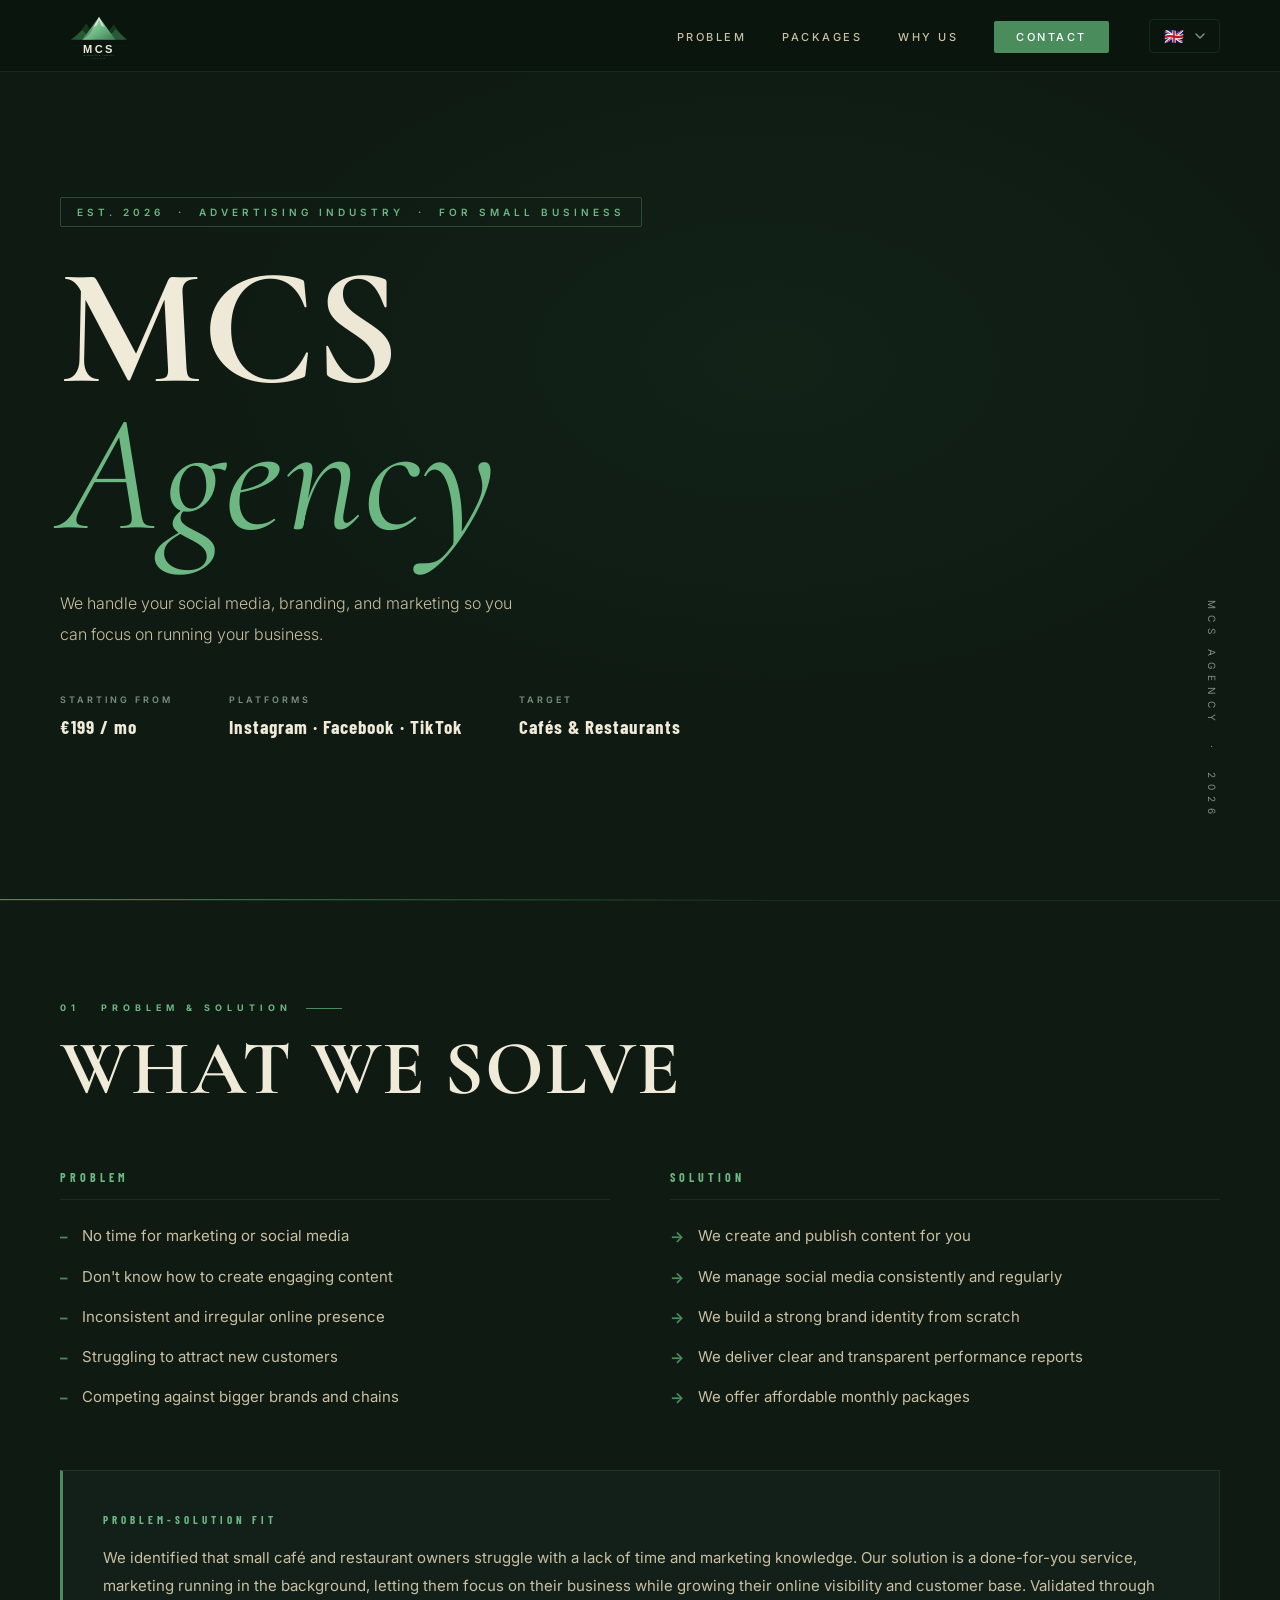
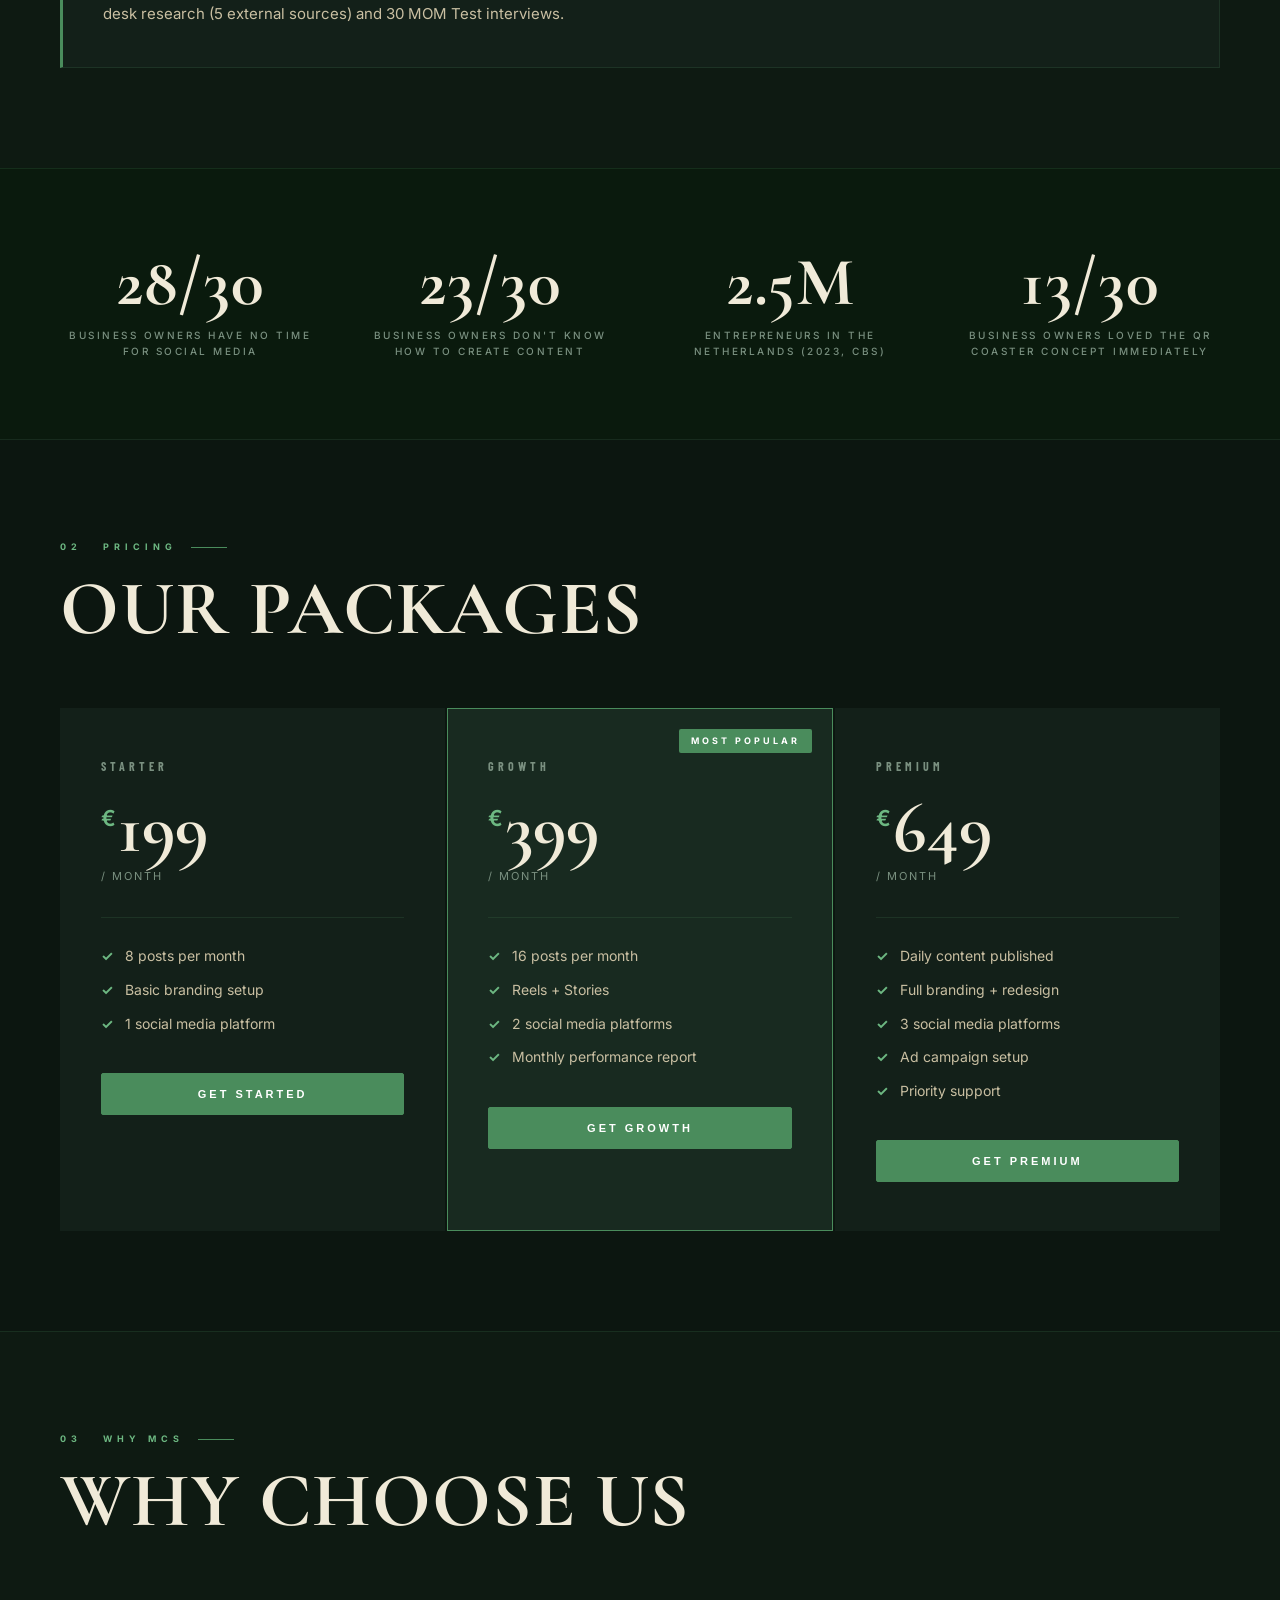
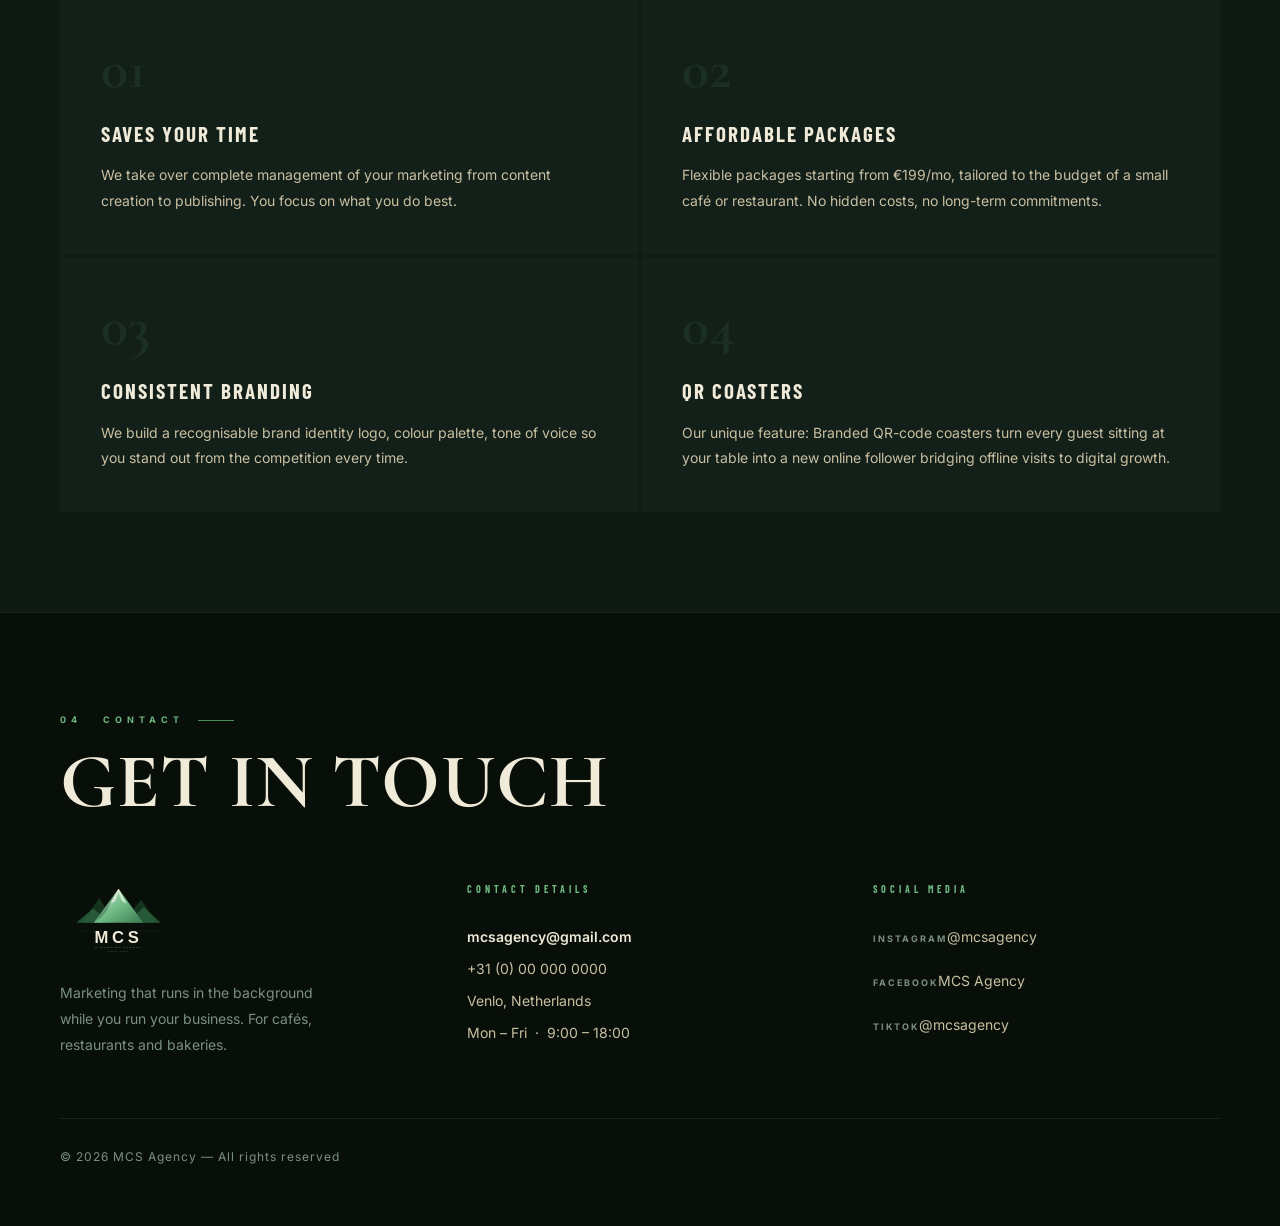
<file: index.html>
<!DOCTYPE html>
<html lang="en">
<head>
  <meta charset="UTF-8" />
  <meta name="viewport" content="width=device-width, initial-scale=1.0" />
  <title>MCS Agency — Marketing That Runs While You Work</title>
  <link rel="stylesheet" href="styles.css" />
  <style>
    /* ===== MODAL ===== */
    .modal-overlay {
      position: fixed;
      inset: 0;
      background: rgba(6,14,8,0.85);
      backdrop-filter: blur(6px);
      z-index: 500;
      display: flex;
      align-items: center;
      justify-content: center;
      opacity: 0;
      pointer-events: none;
      transition: opacity 0.3s ease;
    }
    .modal-overlay.open {
      opacity: 1;
      pointer-events: all;
    }
    .modal {
      background: #132019;
      border: 1px solid rgba(74,140,92,0.3);
      border-top: 3px solid #4a8c5c;
      width: 100%;
      max-width: 520px;
      margin: 24px;
      padding: 48px;
      border-radius: 4px;
      position: relative;
      transform: translateY(20px) scale(0.97);
      transition: transform 0.3s ease;
    }
    .modal-overlay.open .modal {
      transform: translateY(0) scale(1);
    }
    .modal-close {
      position: absolute;
      top: 16px; right: 20px;
      background: none;
      border: none;
      color: #7a9080;
      font-size: 22px;
      cursor: pointer;
      line-height: 1;
      transition: color 0.2s;
    }
    .modal-close:hover { color: #f0ead8; }
    .modal-pkg-badge {
      display: inline-block;
      font-size: 9px;
      letter-spacing: 3px;
      text-transform: uppercase;
      font-weight: 700;
      color: #6db882;
      border: 1px solid rgba(74,140,92,0.4);
      padding: 4px 12px;
      border-radius: 2px;
      margin-bottom: 16px;
    }
    .modal h2 {
      font-family: 'Cormorant Garamond', serif;
      font-size: 38px;
      font-weight: 700;
      color: #f0ead8;
      line-height: 1.1;
      margin-bottom: 8px;
    }
    .modal-subtitle {
      font-size: 13px;
      color: #7a9080;
      margin-bottom: 32px;
      line-height: 1.6;
    }
    .modal-field {
      margin-bottom: 18px;
    }
    .modal-field label {
      display: block;
      font-size: 10px;
      letter-spacing: 2.5px;
      text-transform: uppercase;
      font-weight: 600;
      color: #7a9080;
      margin-bottom: 7px;
    }
    .modal-field input,
    .modal-field textarea {
      width: 100%;
      background: #0e1f14;
      border: 1px solid rgba(74,140,92,0.2);
      border-radius: 3px;
      color: #f0ead8;
      font-family: 'Inter', sans-serif;
      font-size: 14px;
      padding: 11px 14px;
      outline: none;
      transition: border-color 0.2s;
      resize: none;
    }
    .modal-field input:focus,
    .modal-field textarea:focus {
      border-color: #4a8c5c;
    }
    .modal-field input::placeholder,
    .modal-field textarea::placeholder { color: #3a5a44; }
    .modal-submit {
      width: 100%;
      margin-top: 8px;
      padding: 14px;
      background: #4a8c5c;
      border: none;
      border-radius: 3px;
      color: #fff;
      font-family: 'Inter', sans-serif;
      font-size: 11px;
      font-weight: 700;
      letter-spacing: 2.5px;
      text-transform: uppercase;
      cursor: pointer;
      transition: background 0.2s;
    }
    .modal-submit:hover { background: #3a7a50; }
    .modal-success {
      display: none;
      text-align: center;
      padding: 20px 0 8px;
    }
    .modal-success .check {
      font-size: 44px;
      margin-bottom: 16px;
    }
    .modal-success h3 {
      font-family: 'Cormorant Garamond', serif;
      font-size: 28px;
      color: #f0ead8;
      margin-bottom: 8px;
    }
    .modal-success p {
      font-size: 14px;
      color: #7a9080;
    }
  </style>
<script data-cfasync="false" type="text/javascript" src="https://choices.consentframework.com/js/pa/53957/c/NG3Rg/stub?source=google-tag"></script>
<script data-cfasync="false" type="text/javascript" src="https://choices.consentframework.com/js/pa/53957/c/NG3Rg/cmp?source=google-tag" async></script>
</head>
<!-- Google tag (gtag.js) -->
<script async src="https://www.googletagmanager.com/gtag/js?id=G-G6LE26JRQC"></script>
<script>
  window.dataLayer = window.dataLayer || [];
  function gtag(){dataLayer.push(arguments);}
  gtag('js', new Date());

  gtag('config', 'G-G6LE26JRQC');
</script>
<body>

  <!-- ===== MODAL ===== -->
  <div class="modal-overlay" id="contactModal">
    <div class="modal">
      <button class="modal-close" id="modalClose">✕</button>
      <div id="modalForm">
        <div class="modal-pkg-badge" id="modalPkgBadge">Starter — €199/mo</div>
        <h2 id="modalTitle">Get Started</h2>
        <p class="modal-subtitle" id="modalSubtitle">Fill in your details and we'll get back to you within 24 hours.</p>
        <div class="modal-field">
          <label>Your Name</label>
          <input type="text" id="fieldName" placeholder="Jan de Vries" />
        </div>
        <div class="modal-field">
          <label>Email Address</label>
          <input type="email" id="fieldEmail" placeholder="jan@jouwcafe.nl" />
        </div>
        <div class="modal-field">
          <label>Business Name</label>
          <input type="text" id="fieldBusiness" placeholder="Café De Hoek" />
        </div>
        <div class="modal-field">
          <label>Message (optional)</label>
          <textarea id="fieldMessage" rows="3" placeholder="Any questions or notes..."></textarea>
        </div>
        <button class="modal-submit" id="modalSubmit">Send Message →</button>
      </div>
      <div class="modal-success" id="modalSuccess">
        <div class="check">✅</div>
        <h3>Message Sent!</h3>
        <p>We'll be in touch within 24 hours.<br>Talk soon.</p>
      </div>
    </div>
  </div>

  <!-- ===== NAV ===== -->
  <nav>
    <div class="nav-logo">
      <img src="logo.svg" alt="MCS Agency Logo" />
    </div>
    <div class="nav-right">
      <ul class="nav-links">
        <li><a href="#problem" data-i18n="nav_problem">Problem</a></li>
        <li><a href="#packages" data-i18n="nav_packages">Packages</a></li>
        <li><a href="#why" data-i18n="nav_why">Why Us</a></li>
        <li><a href="#contact" class="nav-cta" data-i18n="nav_contact">Contact</a></li>
      </ul>

      <!-- Language Switcher -->
      <div class="lang-switcher" id="langSwitcher">
        <button class="lang-btn" id="langBtn" aria-haspopup="listbox" aria-expanded="false">
          <span class="lang-flag" id="currentFlag">🇬🇧</span>
          <span class="lang-code" id="currentLang">EN</span>
          <span class="lang-chevron">
            <svg width="10" height="6" viewBox="0 0 10 6" fill="none">
              <path d="M1 1L5 5L9 1" stroke="currentColor" stroke-width="1.5" stroke-linecap="round" stroke-linejoin="round"/>
            </svg>
          </span>
        </button>
        <div class="lang-dropdown" id="langDropdown" role="listbox">
          <button class="lang-option active" data-lang="en" data-flag="🇬🇧" data-code="EN" role="option">
            <span class="opt-flag">🇬🇧</span>
            <span class="opt-name">English</span>
            <span class="opt-check">✓</span>
          </button>
          <button class="lang-option" data-lang="de" data-flag="🇩🇪" data-code="DE" role="option">
            <span class="opt-flag">🇩🇪</span>
            <span class="opt-name">Deutsch</span>
            <span class="opt-check">✓</span>
          </button>
          <button class="lang-option" data-lang="nl" data-flag="🇳🇱" data-code="NL" role="option">
            <span class="opt-flag">🇳🇱</span>
            <span class="opt-name">Nederlands</span>
            <span class="opt-check">✓</span>
          </button>
        </div>
      </div>
    </div>
  </nav>

  <!-- ===== HERO ===== -->
  <section id="hero">
    <div class="hero-tag" data-i18n="hero_tag">Est. 2026 &nbsp;·&nbsp; Advertising Industry &nbsp;·&nbsp; For Small Business</div>
    <h1 class="hero-title">
      MCS
      <span class="agency">Agency</span>
    </h1>
    <p class="hero-subtitle" data-i18n="hero_subtitle">
      We handle your social media, branding, and marketing
      so you can focus on running your business.
    </p>
    <div class="hero-meta">
      <div class="hero-meta-item">
        <span class="label" data-i18n="hero_starting">Starting from</span>
        <span class="value">€199 / mo</span>
      </div>
      <div class="hero-meta-item">
        <span class="label" data-i18n="hero_platforms">Platforms</span>
        <span class="value">Instagram · Facebook · TikTok</span>
      </div>
      <div class="hero-meta-item">
        <span class="label" data-i18n="hero_target">Target</span>
        <span class="value" data-i18n="hero_target_val">Cafés & Restaurants</span>
      </div>
    </div>
    <div class="hero-est">MCS AGENCY &nbsp;·&nbsp; 2026</div>
    <div class="hero-line"></div>
  </section>

  <!-- ===== PROBLEM ===== -->
  <section id="problem">
    <div class="section-label" data-i18n="prob_label">01 &nbsp; Problem &amp; Solution</div>
    <h2 class="section-title" data-i18n="prob_title">WHAT WE SOLVE</h2>
    <div class="problem-grid">
      <div class="problem-col fade-up">
        <h3 data-i18n="prob_h3">Problem</h3>
        <ul class="problem-list">
          <li data-i18n="prob_1">No time for marketing or social media</li>
          <li data-i18n="prob_2">Don't know how to create engaging content</li>
          <li data-i18n="prob_3">Inconsistent and irregular online presence</li>
          <li data-i18n="prob_4">Struggling to attract new customers</li>
          <li data-i18n="prob_5">Competing against bigger brands and chains</li>
        </ul>
      </div>
      <div class="problem-col fade-up">
        <h3 data-i18n="sol_h3">Solution</h3>
        <ul class="problem-list solution-list">
          <li data-i18n="sol_1">We create and publish content for you</li>
          <li data-i18n="sol_2">We manage social media consistently and regularly</li>
          <li data-i18n="sol_3">We build a strong brand identity from scratch</li>
          <li data-i18n="sol_4">We deliver clear and transparent performance reports</li>
          <li data-i18n="sol_5">We offer affordable monthly packages</li>
        </ul>
      </div>
    </div>
    <div class="fit-box fade-up">
      <h3 data-i18n="fit_h3">Problem-Solution Fit</h3>
      <p data-i18n="fit_p">We identified that small café and restaurant owners struggle with a lack of time and marketing knowledge. Our solution is a done-for-you service, marketing running in the background, letting them focus on their business while growing their online visibility and customer base. Validated through desk research (5 external sources) and 30 MOM Test interviews.</p>
    </div>
  </section>

  <!-- ===== STATS ===== -->
  <section id="stats">
    <div class="stats-grid">
      <div class="fade-up">
        <div class="stat-number">28/30</div>
        <div class="stat-label" data-i18n="stat_1">Business owners have no time for social media</div>
      </div>
      <div class="fade-up">
        <div class="stat-number">23/30</div>
        <div class="stat-label" data-i18n="stat_2">Business owners don't know how to create content</div>
      </div>
      <div class="fade-up">
        <div class="stat-number">2.5M</div>
        <div class="stat-label" data-i18n="stat_3">Entrepreneurs in the Netherlands (2023, CBS)</div>
      </div>
      <div class="fade-up">
        <div class="stat-number">13/30</div>
        <div class="stat-label" data-i18n="stat_4">Business owners loved the QR coaster concept immediately</div>
      </div>
    </div>
  </section>

  <!-- ===== PACKAGES ===== -->
  <section id="packages">
    <div class="section-label" data-i18n="pkg_label">02 &nbsp; Pricing</div>
    <h2 class="section-title" data-i18n="pkg_title">OUR PACKAGES</h2>
    <div class="packages-grid">
      <div class="package-card fade-up">
        <div class="package-name" data-i18n="pkg1_name">Starter</div>
        <div class="package-price"><span>€</span>199</div>
        <div class="package-price-sub" data-i18n="pkg_month">/ month</div>
        <div class="package-divider"></div>
        <ul class="package-features">
          <li data-i18n="pkg1_f1">8 posts per month</li>
          <li data-i18n="pkg1_f2">Basic branding setup</li>
          <li data-i18n="pkg1_f3">1 social media platform</li>
        </ul>
        <button class="package-cta" data-pkg="Starter" data-price="€199/mo" data-i18n="pkg1_cta">Get Started</button>
      </div>
      <div class="package-card featured fade-up">
        <div class="package-badge" data-i18n="pkg_popular">Most Popular</div>
        <div class="package-name" data-i18n="pkg2_name">Growth</div>
        <div class="package-price"><span>€</span>399</div>
        <div class="package-price-sub" data-i18n="pkg_month">/ month</div>
        <div class="package-divider"></div>
        <ul class="package-features">
          <li data-i18n="pkg2_f1">16 posts per month</li>
          <li data-i18n="pkg2_f2">Reels + Stories</li>
          <li data-i18n="pkg2_f3">2 social media platforms</li>
          <li data-i18n="pkg2_f4">Monthly performance report</li>
        </ul>
        <button class="package-cta" data-pkg="Growth" data-price="€399/mo" data-i18n="pkg2_cta">Get Growth</button>
      </div>
      <div class="package-card fade-up">
        <div class="package-name" data-i18n="pkg3_name">Premium</div>
        <div class="package-price"><span>€</span>649</div>
        <div class="package-price-sub" data-i18n="pkg_month">/ month</div>
        <div class="package-divider"></div>
        <ul class="package-features">
          <li data-i18n="pkg3_f1">Daily content published</li>
          <li data-i18n="pkg3_f2">Full branding + redesign</li>
          <li data-i18n="pkg3_f3">3 social media platforms</li>
          <li data-i18n="pkg3_f4">Ad campaign setup</li>
          <li data-i18n="pkg3_f5">Priority support</li>
        </ul>
        <button class="package-cta" data-pkg="Premium" data-price="€649/mo" data-i18n="pkg3_cta">Get Premium</button>
      </div>
    </div>
  </section>

  <!-- ===== WHY US ===== -->
  <section id="why">
    <div class="section-label" data-i18n="why_label">03 &nbsp; Why MCS</div>
    <h2 class="section-title" data-i18n="why_title">WHY CHOOSE US</h2>
    <div class="why-grid">
      <div class="why-card fade-up">
        <div class="why-number">01</div>
        <h3 data-i18n="why1_h">Saves Your Time</h3>
        <p data-i18n="why1_p">We take over complete management of your marketing from content creation to publishing. You focus on what you do best.</p>
      </div>
      <div class="why-card fade-up">
        <div class="why-number">02</div>
        <h3 data-i18n="why2_h">Affordable Packages</h3>
        <p data-i18n="why2_p">Flexible packages starting from €199/mo, tailored to the budget of a small café or restaurant. No hidden costs, no long-term commitments.</p>
      </div>
      <div class="why-card fade-up">
        <div class="why-number">03</div>
        <h3 data-i18n="why3_h">Consistent Branding</h3>
        <p data-i18n="why3_p">We build a recognisable brand identity logo, colour palette, tone of voice so you stand out from the competition every time.</p>
      </div>
      <div class="why-card fade-up">
        <div class="why-number">04</div>
        <h3 data-i18n="why4_h">QR Coasters</h3>
        <p data-i18n="why4_p">Our unique feature: Branded QR-code coasters turn every guest sitting at your table into a new online follower bridging offline visits to digital growth.</p>
      </div>
    </div>
  </section>

  <!-- ===== CONTACT / FOOTER ===== -->
  <footer>
    <section id="contact">
      <div class="section-label" data-i18n="contact_label">04 &nbsp; Contact</div>
      <h2 class="section-title" data-i18n="contact_title">GET IN TOUCH</h2>
      <div class="contact-grid">
        <div class="contact-brand">
          <div style="margin-bottom:20px;"><img src="logo.svg" alt="MCS Agency" style="height:72px;width:auto;" /></div>
          <p data-i18n="contact_brand_p">Marketing that runs in the background while you run your business. For cafés, restaurants and bakeries.</p>
        </div>
        <div class="contact-col">
          <h4 data-i18n="contact_details_h">Contact Details</h4>
          <a href="mailto:mcsagency@gmail.com" class="highlight">mcsagency@gmail.com</a>
          <a href="tel:+31000000000">+31 (0) 00 000 0000</a>
          <p>Venlo, Netherlands</p>
          <p data-i18n="contact_hours">Mon – Fri &nbsp;·&nbsp; 9:00 – 18:00</p>
        </div>
        <div class="contact-col">
          <h4 data-i18n="contact_social_h">Social Media</h4>
          <div class="social-links">
            <a href="#" class="social-link"><span class="platform">Instagram</span><span>@mcsagency</span></a>
            <a href="#" class="social-link"><span class="platform">Facebook</span><span>MCS Agency</span></a>
            <a href="#" class="social-link"><span class="platform">TikTok</span><span>@mcsagency</span></a>
          </div>
        </div>
      </div>
      <div class="footer-bottom">
        <p data-i18n="footer_copy">© 2026 MCS Agency — All rights reserved</p>
              </div>
    </section>
  </footer>

  <!-- ===== JS ===== -->
  <script>
    // ---- Scroll fade-in ----
    const observer = new IntersectionObserver((entries) => {
      entries.forEach(e => { if (e.isIntersecting) e.target.classList.add('visible'); });
    }, { threshold: 0.1 });
    document.querySelectorAll('.fade-up').forEach(el => observer.observe(el));

    // ---- Language switcher ----
    const switcher  = document.getElementById('langSwitcher');
    const btn       = document.getElementById('langBtn');
    const flagEl    = document.getElementById('currentFlag');
    const codeEl    = document.getElementById('currentLang');

    // Show only flag in button (no duplicate text code)
    codeEl.style.display = 'none';

    function openMenu()  { switcher.classList.add('open');    btn.setAttribute('aria-expanded','true');  }
    function closeMenu() { switcher.classList.remove('open'); btn.setAttribute('aria-expanded','false'); }

    btn.addEventListener('click', (e) => { e.stopPropagation(); switcher.classList.contains('open') ? closeMenu() : openMenu(); });
    document.addEventListener('click', (e) => { if (!switcher.contains(e.target)) closeMenu(); });
    document.addEventListener('keydown', (e) => { if (e.key === 'Escape') closeMenu(); });

    // ---- Translations ----
    const translations = {
      en: {
        nav_problem:'Problem', nav_packages:'Packages', nav_why:'Why Us', nav_contact:'Contact',
        hero_tag:'Est. 2026 · Advertising Industry · For Small Business',
        hero_subtitle:'We handle your social media, branding, and marketing — so you can focus on running your business.',
        hero_starting:'Starting from', hero_platforms:'Platforms', hero_target:'Target', hero_target_val:'Cafés & Restaurants',
        prob_label:'01   Problem & Solution', prob_title:'WHAT WE SOLVE', prob_h3:'Problem', sol_h3:'Solution',
        prob_1:'No time for marketing or social media', prob_2:"Don't know how to create engaging content",
        prob_3:'Inconsistent and irregular online presence', prob_4:'Struggling to attract new customers',
        prob_5:'Competing against bigger brands and chains',
        sol_1:'We create and publish content for you', sol_2:'We manage social media consistently and regularly',
        sol_3:'We build a strong brand identity from scratch', sol_4:'We deliver clear and transparent performance reports',
        sol_5:'We offer affordable monthly packages',
        fit_h3:'Problem-Solution Fit',
        fit_p:'We identified that small café and restaurant owners struggle with a lack of time and marketing knowledge. Our solution is a done-for-you service — marketing running in the background, letting them focus on their business while growing their online visibility and customer base. Validated through desk research (5 external sources) and 30 MOM Test interviews.',
        stat_1:'owners have no time for social media', stat_2:"don't know how to create content",
        stat_3:'entrepreneurs in the Netherlands (2023, CBS)', stat_4:'loved the QR coaster concept immediately',
        pkg_label:'02   Pricing', pkg_title:'OUR PACKAGES', pkg_month:'/ month', pkg_popular:'Most Popular',
        pkg1_name:'Starter', pkg1_f1:'8 posts per month', pkg1_f2:'Basic branding setup', pkg1_f3:'1 social media platform', pkg1_cta:'Get Started',
        pkg2_name:'Growth', pkg2_f1:'16 posts per month', pkg2_f2:'Reels + Stories', pkg2_f3:'2 social media platforms', pkg2_f4:'Monthly performance report', pkg2_cta:'Get Growth',
        pkg3_name:'Premium', pkg3_f1:'Daily content published', pkg3_f2:'Full branding + redesign', pkg3_f3:'3 social media platforms', pkg3_f4:'Ad campaign setup', pkg3_f5:'Priority support', pkg3_cta:'Get Premium',
        why_label:'03   Why MCS', why_title:'WHY CHOOSE US',
        why1_h:'Saves Your Time', why1_p:'We take over complete management of your marketing — from content creation to publishing. You focus on what you do best.',
        why2_h:'Affordable Packages', why2_p:'Flexible packages starting from €199/mo, tailored to the budget of a small café or restaurant. No hidden costs, no long-term commitments.',
        why3_h:'Consistent Branding', why3_p:'We build a recognisable brand identity — logo, colour palette, tone of voice — so you stand out from the competition every time.',
        why4_h:'QR Coasters', why4_p:'Our unique feature: branded QR-code coasters turn every guest sitting at your table into a new online follower — bridging offline visits to digital growth.',
        contact_label:'04   Contact', contact_title:'GET IN TOUCH',
        contact_brand_p:'Marketing that runs in the background while you run your business. For cafés, restaurants and bakeries.',
        contact_details_h:'Contact Details', contact_hours:'Mon – Fri · 9:00 – 18:00',
        contact_social_h:'Social Media', footer_copy:'© 2026 MCS Agency — All rights reserved',
        modal_subtitle:'Fill in your details and we\'ll get back to you within 24 hours.',
        modal_label_name:'Your Name', modal_label_email:'Email Address', modal_label_biz:'Business Name', modal_label_msg:'Message (optional)',
        modal_send:'Send Message →',
      },
      de: {
        nav_problem:'Problem', nav_packages:'Pakete', nav_why:'Warum wir', nav_contact:'Kontakt',
        hero_tag:'Gegr. 2026 · Werbebranche · Für Kleinunternehmen',
        hero_subtitle:'Wir übernehmen Ihre Social Media, Ihr Branding und Marketing — damit Sie sich auf Ihr Geschäft konzentrieren können.',
        hero_starting:'Ab nur', hero_platforms:'Plattformen', hero_target:'Zielgruppe', hero_target_val:'Cafés & Restaurants',
        prob_label:'01   Problem & Lösung', prob_title:'WAS WIR LÖSEN', prob_h3:'Problem', sol_h3:'Lösung',
        prob_1:'Keine Zeit für Marketing oder Social Media', prob_2:'Keine Ahnung, wie man ansprechende Inhalte erstellt',
        prob_3:'Unregelmäßige und inkonsistente Online-Präsenz', prob_4:'Schwierigkeiten, neue Kunden zu gewinnen',
        prob_5:'Konkurrenz mit größeren Marken und Ketten',
        sol_1:'Wir erstellen und veröffentlichen Inhalte für Sie', sol_2:'Wir verwalten Social Media konsistent und regelmäßig',
        sol_3:'Wir bauen eine starke Markenidentität von Grund auf', sol_4:'Wir liefern klare und transparente Leistungsberichte',
        sol_5:'Wir bieten erschwingliche Monatspakete an',
        fit_h3:'Problem-Lösungs-Fit',
        fit_p:'Wir haben festgestellt, dass kleine Café- und Restaurantbesitzer mit Zeitmangel und fehlendem Marketing-Know-how kämpfen. Unsere Lösung ist ein Rundum-Service — Marketing läuft im Hintergrund. Validiert durch Desk Research (5 externe Quellen) und 30 MOM-Test-Interviews.',
        stat_1:'Inhaber haben keine Zeit für Social Media', stat_2:'wissen nicht, wie man Inhalte erstellt',
        stat_3:'Unternehmer in den Niederlanden (2023, CBS)', stat_4:'liebten das QR-Untersetzer-Konzept sofort',
        pkg_label:'02   Preise', pkg_title:'UNSERE PAKETE', pkg_month:'/ Monat', pkg_popular:'Am beliebtesten',
        pkg1_name:'Starter', pkg1_f1:'8 Beiträge pro Monat', pkg1_f2:'Grundlegendes Branding', pkg1_f3:'1 Social-Media-Plattform', pkg1_cta:'Jetzt starten',
        pkg2_name:'Wachstum', pkg2_f1:'16 Beiträge pro Monat', pkg2_f2:'Reels + Stories', pkg2_f3:'2 Social-Media-Plattformen', pkg2_f4:'Monatlicher Leistungsbericht', pkg2_cta:'Wachstum wählen',
        pkg3_name:'Premium', pkg3_f1:'Tägliche Inhalte', pkg3_f2:'Vollständiges Branding + Redesign', pkg3_f3:'3 Social-Media-Plattformen', pkg3_f4:'Werbekampagnen-Setup', pkg3_f5:'Prioritäts-Support', pkg3_cta:'Premium wählen',
        why_label:'03   Warum MCS', why_title:'WARUM WIR',
        why1_h:'Spart Ihre Zeit', why1_p:'Wir übernehmen das komplette Management Ihres Marketings — von der Content-Erstellung bis zur Veröffentlichung.',
        why2_h:'Erschwingliche Pakete', why2_p:'Flexible Pakete ab €199/Monat, zugeschnitten auf das Budget eines kleinen Cafés oder Restaurants. Keine versteckten Kosten.',
        why3_h:'Konsistentes Branding', why3_p:'Wir bauen eine wiedererkennbare Markenidentität — Logo, Farbpalette, Tonalität — damit Sie sich von der Konkurrenz abheben.',
        why4_h:'QR-Untersetzer', why4_p:'Unser einzigartiges Feature: Gebrandete QR-Code-Untersetzer verwandeln jeden Gast in einen neuen Online-Follower.',
        contact_label:'04   Kontakt', contact_title:'KONTAKTIEREN SIE UNS',
        contact_brand_p:'Marketing, das im Hintergrund läuft, während Sie Ihr Geschäft führen. Für Cafés, Restaurants und Bäckereien.',
        contact_details_h:'Kontaktdaten', contact_hours:'Mo – Fr · 9:00 – 18:00',
        contact_social_h:'Soziale Medien', footer_copy:'© 2026 MCS Agency — Alle Rechte vorbehalten',
        modal_subtitle:'Füllen Sie das Formular aus und wir melden uns innerhalb von 24 Stunden.',
        modal_label_name:'Ihr Name', modal_label_email:'E-Mail-Adresse', modal_label_biz:'Unternehmensname', modal_label_msg:'Nachricht (optional)',
        modal_send:'Nachricht senden →',
      },
      nl: {
        nav_problem:'Probleem', nav_packages:'Pakketten', nav_why:'Waarom wij', nav_contact:'Contact',
        hero_tag:'Opgericht 2026 · Reclamebranche · Voor Kleine Bedrijven',
        hero_subtitle:'Wij beheren uw social media, branding en marketing — zodat u zich kunt concentreren op uw bedrijf.',
        hero_starting:'Vanaf slechts', hero_platforms:'Platformen', hero_target:'Doelgroep', hero_target_val:'Cafés & Restaurants',
        prob_label:'01   Probleem & Oplossing', prob_title:'WAT WIJ OPLOSSEN', prob_h3:'Probleem', sol_h3:'Oplossing',
        prob_1:'Geen tijd voor marketing of social media', prob_2:'Weet niet hoe je boeiende content maakt',
        prob_3:'Inconsistente en onregelmatige online aanwezigheid', prob_4:'Moeite om nieuwe klanten aan te trekken',
        prob_5:'Concurreren tegen grotere merken en ketens',
        sol_1:'Wij maken en publiceren content voor u', sol_2:'Wij beheren social media consistent en regelmatig',
        sol_3:'Wij bouwen een sterke merkidentiteit van de grond af', sol_4:'Wij leveren duidelijke en transparante prestatierapporten',
        sol_5:'Wij bieden betaalbare maandelijkse pakketten aan',
        fit_h3:'Probleem-Oplossing Fit',
        fit_p:'Wij hebben vastgesteld dat kleine café- en restauranteigenaren worstelen met een gebrek aan tijd en marketingkennis. Onze oplossing is een volledig verzorgde service. Gevalideerd via deskresearch (5 externe bronnen) en 30 MOM Test-interviews.',
        stat_1:'eigenaren hebben geen tijd voor social media', stat_2:'weten niet hoe ze content moeten maken',
        stat_3:'ondernemers in Nederland (2023, CBS)', stat_4:'waren direct enthousiast over het QR-concept',
        pkg_label:'02   Prijzen', pkg_title:'ONZE PAKKETTEN', pkg_month:'/ maand', pkg_popular:'Meest Populair',
        pkg1_name:'Starter', pkg1_f1:'8 posts per maand', pkg1_f2:'Basis branding setup', pkg1_f3:'1 social media platform', pkg1_cta:'Aan de slag',
        pkg2_name:'Groei', pkg2_f1:'16 posts per maand', pkg2_f2:'Reels + Stories', pkg2_f3:'2 social media platformen', pkg2_f4:'Maandelijks prestatierapport', pkg2_cta:'Kies Groei',
        pkg3_name:'Premium', pkg3_f1:'Dagelijkse content', pkg3_f2:'Volledig branding + redesign', pkg3_f3:'3 social media platformen', pkg3_f4:'Advertentiecampagne setup', pkg3_f5:'Prioriteitsondersteuning', pkg3_cta:'Kies Premium',
        why_label:'03   Waarom MCS', why_title:'WAAROM WIJ',
        why1_h:'Bespaart uw tijd', why1_p:'Wij nemen het volledige beheer van uw marketing over — van contentcreatie tot publicatie.',
        why2_h:'Betaalbare pakketten', why2_p:'Flexibele pakketten vanaf €199/maand, afgestemd op het budget van een klein café of restaurant.',
        why3_h:'Consistent Branding', why3_p:'Wij bouwen een herkenbare merkidentiteit — logo, kleurenpalet, tone of voice — zodat u altijd opvalt.',
        why4_h:'QR-Onderzetters', why4_p:'Ons unieke kenmerk: gebrandmerkte QR-code-onderzetters veranderen elke gast in een nieuwe online volger.',
        contact_label:'04   Contact', contact_title:'NEEM CONTACT OP',
        contact_brand_p:'Marketing die op de achtergrond draait terwijl u uw bedrijf runt. Voor cafés, restaurants en bakkerijen.',
        contact_details_h:'Contactgegevens', contact_hours:'Ma – Vr · 9:00 – 18:00',
        contact_social_h:'Sociale Media', footer_copy:'© 2026 MCS Agency — Alle rechten voorbehouden',
        modal_subtitle:'Vul uw gegevens in en wij nemen binnen 24 uur contact op.',
        modal_label_name:'Uw naam', modal_label_email:'E-mailadres', modal_label_biz:'Bedrijfsnaam', modal_label_msg:'Bericht (optioneel)',
        modal_send:'Verstuur bericht →',
      }
    };

    let currentLangKey = 'en';

    function applyLanguage(lang) {
      currentLangKey = lang;
      const t = translations[lang];
      if (!t) return;
      document.querySelectorAll('[data-i18n]').forEach(el => {
        const key = el.getAttribute('data-i18n');
        if (t[key] !== undefined) el.textContent = t[key];
      });
      document.querySelectorAll('.lang-option').forEach(opt => {
        opt.classList.toggle('active', opt.dataset.lang === lang);
      });
      document.documentElement.lang = lang;
    }

    document.querySelectorAll('.lang-option').forEach(opt => {
      opt.addEventListener('click', () => {
        const lang = opt.dataset.lang;
        flagEl.textContent = opt.dataset.flag;
        applyLanguage(lang);
        closeMenu();
      });
    });

    // ---- Modal ----
    const modal        = document.getElementById('contactModal');
    const modalClose   = document.getElementById('modalClose');
    const modalForm    = document.getElementById('modalForm');
    const modalSuccess = document.getElementById('modalSuccess');
    const modalSubmit  = document.getElementById('modalSubmit');
    const modalBadge   = document.getElementById('modalPkgBadge');
    const modalTitle   = document.getElementById('modalTitle');
    const modalSubtitle= document.getElementById('modalSubtitle');

    function openModal(pkgName, pkgPrice, ctaText) {
      modalBadge.textContent = pkgName + ' — ' + pkgPrice;
      modalTitle.textContent = ctaText;
      const t = translations[currentLangKey];
      modalSubtitle.textContent = t.modal_subtitle;
      document.querySelector('label[for="fieldName"]') && null;
      // reset state
      modalForm.style.display = 'block';
      modalSuccess.style.display = 'none';
      document.getElementById('fieldName').value = '';
      document.getElementById('fieldEmail').value = '';
      document.getElementById('fieldBusiness').value = '';
      document.getElementById('fieldMessage').value = '';
      modal.classList.add('open');
      document.body.style.overflow = 'hidden';
    }

    function closeModal() {
      modal.classList.remove('open');
      document.body.style.overflow = '';
    }

    modalClose.addEventListener('click', closeModal);
    modal.addEventListener('click', (e) => { if (e.target === modal) closeModal(); });
    document.addEventListener('keydown', (e) => { if (e.key === 'Escape') closeModal(); });

    document.querySelectorAll('.package-cta').forEach(btn => {
      btn.addEventListener('click', () => {
        openModal(btn.dataset.pkg, btn.dataset.price, btn.textContent.trim());
      });
    });

    modalSubmit.addEventListener('click', () => {
      const name  = document.getElementById('fieldName').value.trim();
      const email = document.getElementById('fieldEmail').value.trim();
      const biz   = document.getElementById('fieldBusiness').value.trim();
      if (!name || !email) {
        document.getElementById('fieldName').style.borderColor  = name  ? '' : '#c0392b';
        document.getElementById('fieldEmail').style.borderColor = email ? '' : '#c0392b';
        return;
      }
      // Build mailto link and open it
      const pkg     = modalBadge.textContent;
      const msg     = document.getElementById('fieldMessage').value.trim();
      const body    = `Package: ${pkg}%0ABusiness: ${biz}%0AName: ${name}%0AEmail: ${email}%0A%0A${encodeURIComponent(msg)}`;
      window.location.href = `mailto:marcelhec0@gmail.com?subject=${encodeURIComponent('Inquiry: ' + pkg)}&body=${body}`;
      // Show success screen
      modalForm.style.display = 'none';
      modalSuccess.style.display = 'block';
      setTimeout(closeModal, 3500);
    });
  </script>

</body>
</html>
</file>
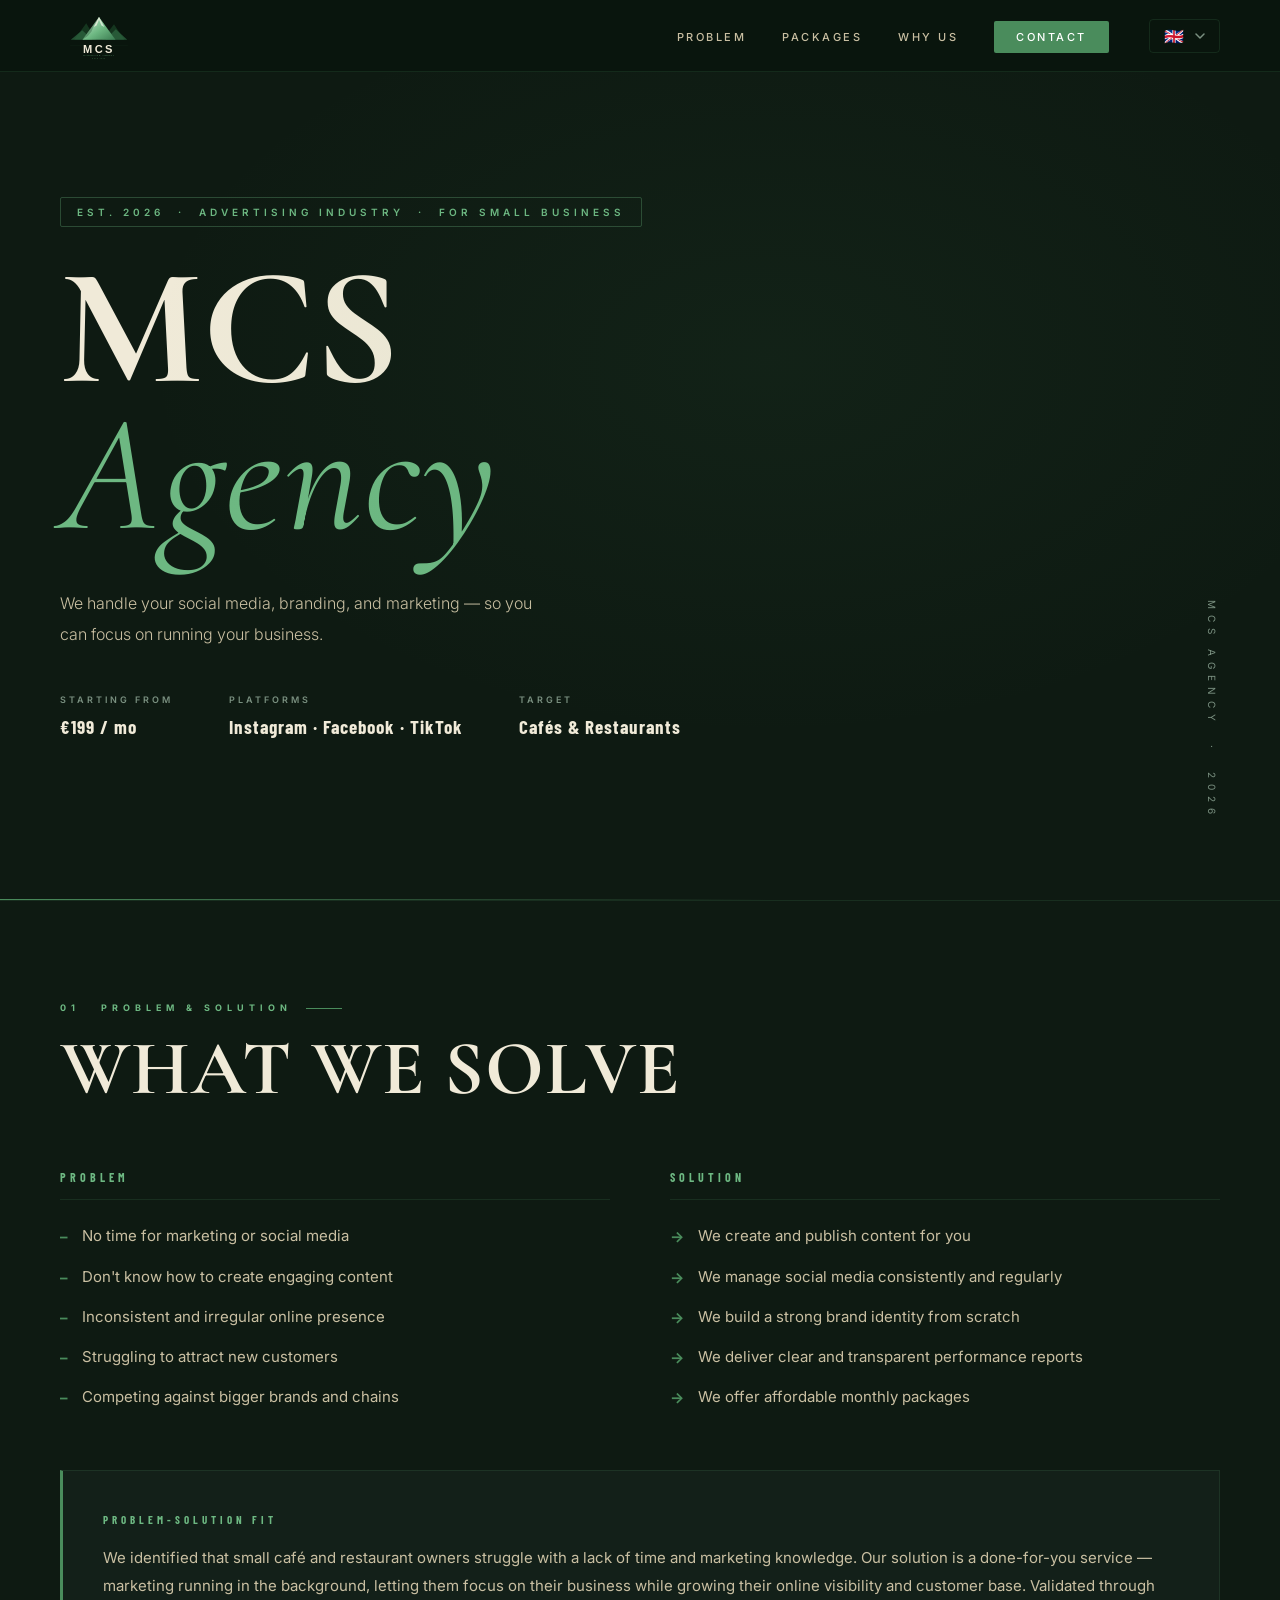
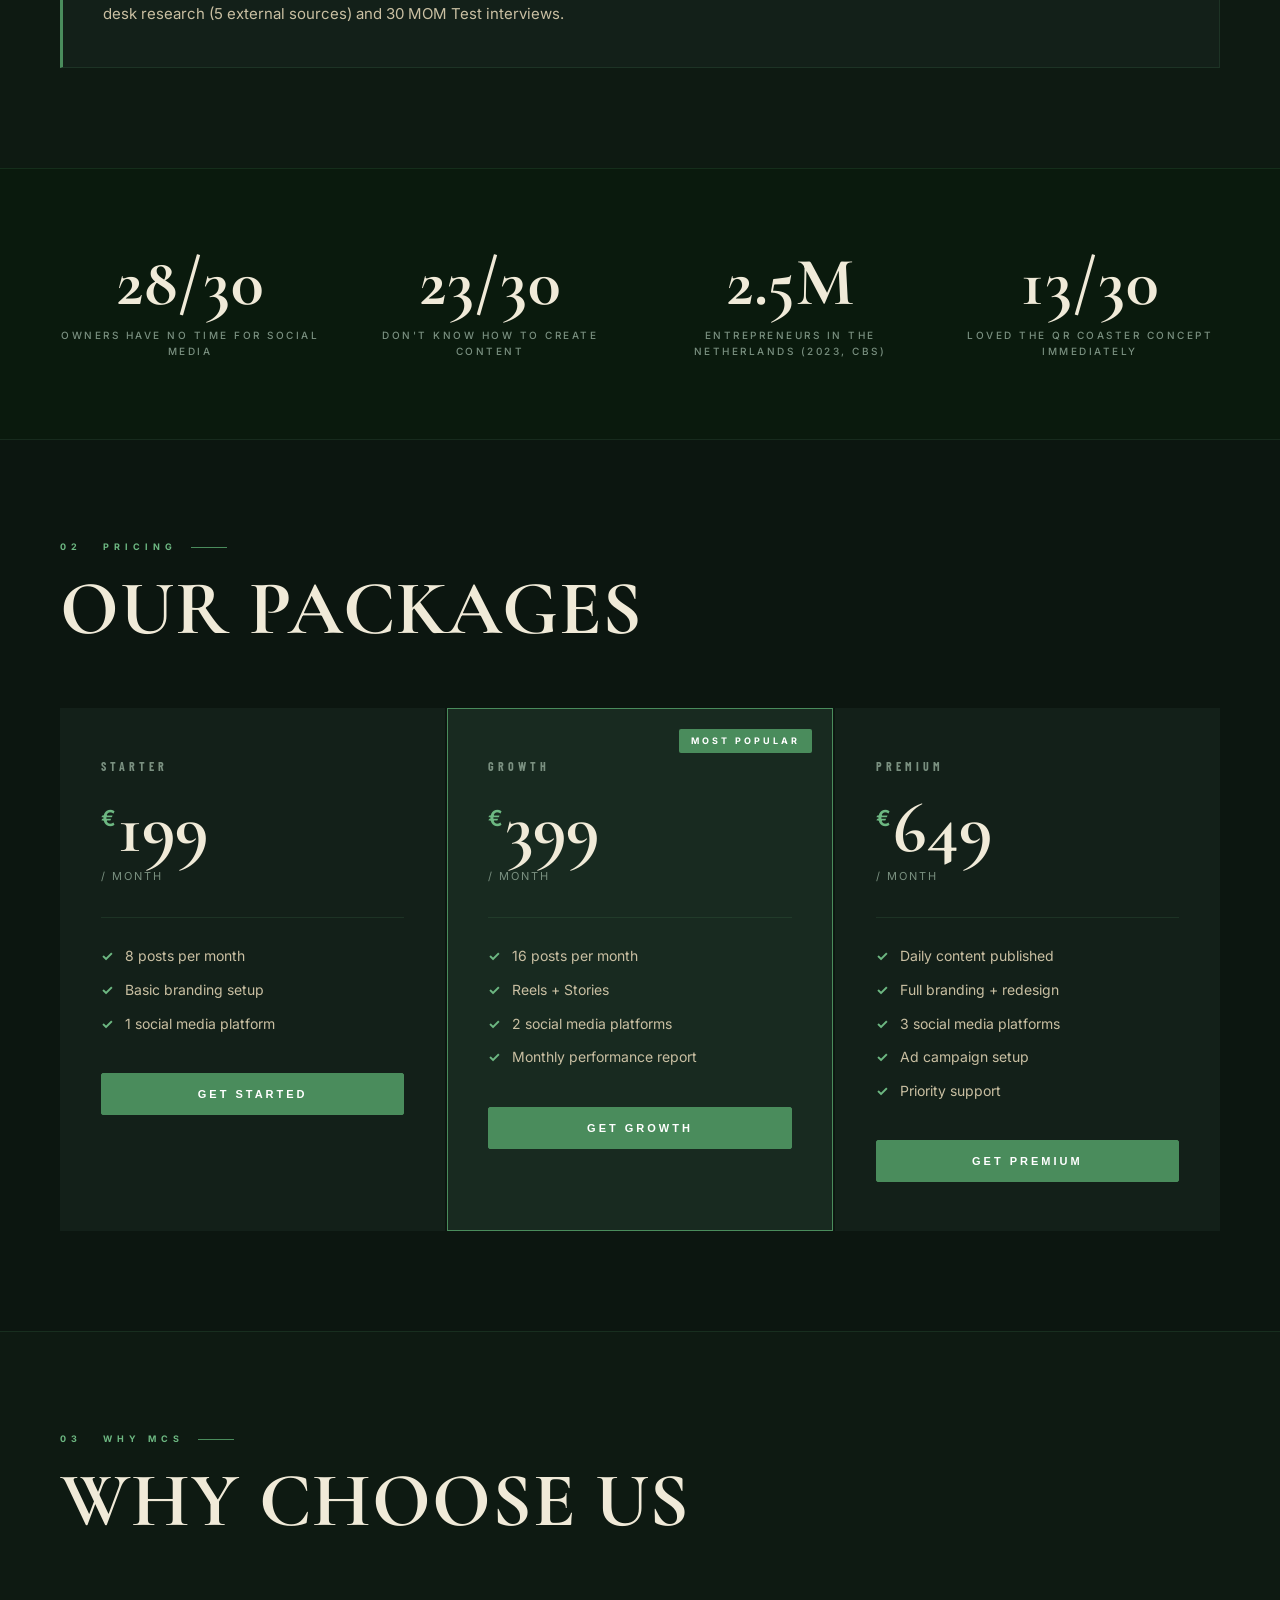
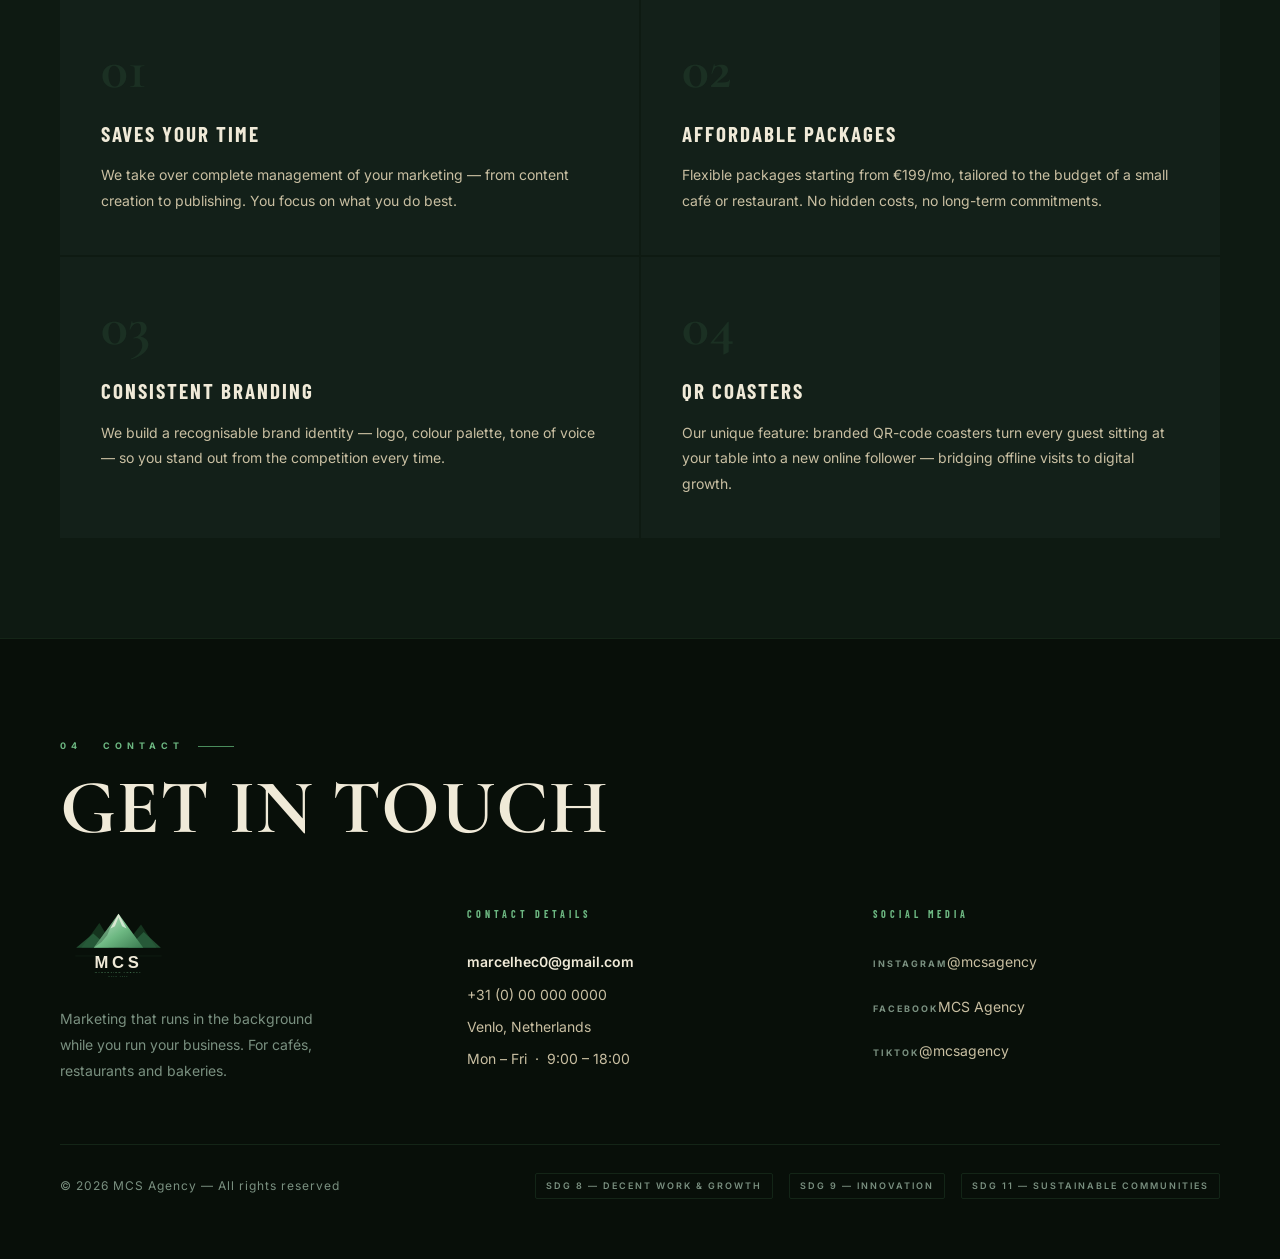
<file: index (3).html>
<!DOCTYPE html>
<html lang="en">
<head>
  <meta charset="UTF-8" />
  <meta name="viewport" content="width=device-width, initial-scale=1.0" />
  <title>MCS Agency — Marketing That Runs While You Work</title>
  <link rel="stylesheet" href="styles.css" />
  <style>
    /* ===== MODAL ===== */
    .modal-overlay {
      position: fixed;
      inset: 0;
      background: rgba(6,14,8,0.85);
      backdrop-filter: blur(6px);
      z-index: 500;
      display: flex;
      align-items: center;
      justify-content: center;
      opacity: 0;
      pointer-events: none;
      transition: opacity 0.3s ease;
    }
    .modal-overlay.open {
      opacity: 1;
      pointer-events: all;
    }
    .modal {
      background: #132019;
      border: 1px solid rgba(74,140,92,0.3);
      border-top: 3px solid #4a8c5c;
      width: 100%;
      max-width: 520px;
      margin: 24px;
      padding: 48px;
      border-radius: 4px;
      position: relative;
      transform: translateY(20px) scale(0.97);
      transition: transform 0.3s ease;
    }
    .modal-overlay.open .modal {
      transform: translateY(0) scale(1);
    }
    .modal-close {
      position: absolute;
      top: 16px; right: 20px;
      background: none;
      border: none;
      color: #7a9080;
      font-size: 22px;
      cursor: pointer;
      line-height: 1;
      transition: color 0.2s;
    }
    .modal-close:hover { color: #f0ead8; }
    .modal-pkg-badge {
      display: inline-block;
      font-size: 9px;
      letter-spacing: 3px;
      text-transform: uppercase;
      font-weight: 700;
      color: #6db882;
      border: 1px solid rgba(74,140,92,0.4);
      padding: 4px 12px;
      border-radius: 2px;
      margin-bottom: 16px;
    }
    .modal h2 {
      font-family: 'Cormorant Garamond', serif;
      font-size: 38px;
      font-weight: 700;
      color: #f0ead8;
      line-height: 1.1;
      margin-bottom: 8px;
    }
    .modal-subtitle {
      font-size: 13px;
      color: #7a9080;
      margin-bottom: 32px;
      line-height: 1.6;
    }
    .modal-field {
      margin-bottom: 18px;
    }
    .modal-field label {
      display: block;
      font-size: 10px;
      letter-spacing: 2.5px;
      text-transform: uppercase;
      font-weight: 600;
      color: #7a9080;
      margin-bottom: 7px;
    }
    .modal-field input,
    .modal-field textarea {
      width: 100%;
      background: #0e1f14;
      border: 1px solid rgba(74,140,92,0.2);
      border-radius: 3px;
      color: #f0ead8;
      font-family: 'Inter', sans-serif;
      font-size: 14px;
      padding: 11px 14px;
      outline: none;
      transition: border-color 0.2s;
      resize: none;
    }
    .modal-field input:focus,
    .modal-field textarea:focus {
      border-color: #4a8c5c;
    }
    .modal-field input::placeholder,
    .modal-field textarea::placeholder { color: #3a5a44; }
    .modal-submit {
      width: 100%;
      margin-top: 8px;
      padding: 14px;
      background: #4a8c5c;
      border: none;
      border-radius: 3px;
      color: #fff;
      font-family: 'Inter', sans-serif;
      font-size: 11px;
      font-weight: 700;
      letter-spacing: 2.5px;
      text-transform: uppercase;
      cursor: pointer;
      transition: background 0.2s;
    }
    .modal-submit:hover { background: #3a7a50; }
    .modal-success {
      display: none;
      text-align: center;
      padding: 20px 0 8px;
    }
    .modal-success .check {
      font-size: 44px;
      margin-bottom: 16px;
    }
    .modal-success h3 {
      font-family: 'Cormorant Garamond', serif;
      font-size: 28px;
      color: #f0ead8;
      margin-bottom: 8px;
    }
    .modal-success p {
      font-size: 14px;
      color: #7a9080;
    }
  </style>
</head>
<body>

  <!-- ===== MODAL ===== -->
  <div class="modal-overlay" id="contactModal">
    <div class="modal">
      <button class="modal-close" id="modalClose">✕</button>
      <div id="modalForm">
        <div class="modal-pkg-badge" id="modalPkgBadge">Starter — €199/mo</div>
        <h2 id="modalTitle">Get Started</h2>
        <p class="modal-subtitle" id="modalSubtitle">Fill in your details and we'll get back to you within 24 hours.</p>
        <div class="modal-field">
          <label>Your Name</label>
          <input type="text" id="fieldName" placeholder="Jan de Vries" />
        </div>
        <div class="modal-field">
          <label>Email Address</label>
          <input type="email" id="fieldEmail" placeholder="jan@jouwcafe.nl" />
        </div>
        <div class="modal-field">
          <label>Business Name</label>
          <input type="text" id="fieldBusiness" placeholder="Café De Hoek" />
        </div>
        <div class="modal-field">
          <label>Message (optional)</label>
          <textarea id="fieldMessage" rows="3" placeholder="Any questions or notes..."></textarea>
        </div>
        <button class="modal-submit" id="modalSubmit">Send Message →</button>
      </div>
      <div class="modal-success" id="modalSuccess">
        <div class="check">✅</div>
        <h3>Message Sent!</h3>
        <p>We'll be in touch within 24 hours.<br>Talk soon.</p>
      </div>
    </div>
  </div>

  <!-- ===== NAV ===== -->
  <nav>
    <div class="nav-logo">
      <img src="logo.svg" alt="MCS Agency Logo" />
    </div>
    <div class="nav-right">
      <ul class="nav-links">
        <li><a href="#problem" data-i18n="nav_problem">Problem</a></li>
        <li><a href="#packages" data-i18n="nav_packages">Packages</a></li>
        <li><a href="#why" data-i18n="nav_why">Why Us</a></li>
        <li><a href="#contact" class="nav-cta" data-i18n="nav_contact">Contact</a></li>
      </ul>

      <!-- Language Switcher -->
      <div class="lang-switcher" id="langSwitcher">
        <button class="lang-btn" id="langBtn" aria-haspopup="listbox" aria-expanded="false">
          <span class="lang-flag" id="currentFlag">🇬🇧</span>
          <span class="lang-code" id="currentLang">EN</span>
          <span class="lang-chevron">
            <svg width="10" height="6" viewBox="0 0 10 6" fill="none">
              <path d="M1 1L5 5L9 1" stroke="currentColor" stroke-width="1.5" stroke-linecap="round" stroke-linejoin="round"/>
            </svg>
          </span>
        </button>
        <div class="lang-dropdown" id="langDropdown" role="listbox">
          <button class="lang-option active" data-lang="en" data-flag="🇬🇧" data-code="EN" role="option">
            <span class="opt-flag">🇬🇧</span>
            <span class="opt-name">English</span>
            <span class="opt-check">✓</span>
          </button>
          <button class="lang-option" data-lang="de" data-flag="🇩🇪" data-code="DE" role="option">
            <span class="opt-flag">🇩🇪</span>
            <span class="opt-name">Deutsch</span>
            <span class="opt-check">✓</span>
          </button>
          <button class="lang-option" data-lang="nl" data-flag="🇳🇱" data-code="NL" role="option">
            <span class="opt-flag">🇳🇱</span>
            <span class="opt-name">Nederlands</span>
            <span class="opt-check">✓</span>
          </button>
        </div>
      </div>
    </div>
  </nav>

  <!-- ===== HERO ===== -->
  <section id="hero">
    <div class="hero-tag" data-i18n="hero_tag">Est. 2026 &nbsp;·&nbsp; Advertising Industry &nbsp;·&nbsp; For Small Business</div>
    <h1 class="hero-title">
      MCS
      <span class="agency">Agency</span>
    </h1>
    <p class="hero-subtitle" data-i18n="hero_subtitle">
      We handle your social media, branding, and marketing —
      so you can focus on running your business.
    </p>
    <div class="hero-meta">
      <div class="hero-meta-item">
        <span class="label" data-i18n="hero_starting">Starting from</span>
        <span class="value">€199 / mo</span>
      </div>
      <div class="hero-meta-item">
        <span class="label" data-i18n="hero_platforms">Platforms</span>
        <span class="value">Instagram · Facebook · TikTok</span>
      </div>
      <div class="hero-meta-item">
        <span class="label" data-i18n="hero_target">Target</span>
        <span class="value" data-i18n="hero_target_val">Cafés & Restaurants</span>
      </div>
    </div>
    <div class="hero-est">MCS AGENCY &nbsp;·&nbsp; 2026</div>
    <div class="hero-line"></div>
  </section>

  <!-- ===== PROBLEM ===== -->
  <section id="problem">
    <div class="section-label" data-i18n="prob_label">01 &nbsp; Problem &amp; Solution</div>
    <h2 class="section-title" data-i18n="prob_title">WHAT WE SOLVE</h2>
    <div class="problem-grid">
      <div class="problem-col fade-up">
        <h3 data-i18n="prob_h3">Problem</h3>
        <ul class="problem-list">
          <li data-i18n="prob_1">No time for marketing or social media</li>
          <li data-i18n="prob_2">Don't know how to create engaging content</li>
          <li data-i18n="prob_3">Inconsistent and irregular online presence</li>
          <li data-i18n="prob_4">Struggling to attract new customers</li>
          <li data-i18n="prob_5">Competing against bigger brands and chains</li>
        </ul>
      </div>
      <div class="problem-col fade-up">
        <h3 data-i18n="sol_h3">Solution</h3>
        <ul class="problem-list solution-list">
          <li data-i18n="sol_1">We create and publish content for you</li>
          <li data-i18n="sol_2">We manage social media consistently and regularly</li>
          <li data-i18n="sol_3">We build a strong brand identity from scratch</li>
          <li data-i18n="sol_4">We deliver clear and transparent performance reports</li>
          <li data-i18n="sol_5">We offer affordable monthly packages</li>
        </ul>
      </div>
    </div>
    <div class="fit-box fade-up">
      <h3 data-i18n="fit_h3">Problem-Solution Fit</h3>
      <p data-i18n="fit_p">We identified that small café and restaurant owners struggle with a lack of time and marketing knowledge. Our solution is a done-for-you service — marketing running in the background, letting them focus on their business while growing their online visibility and customer base. Validated through desk research (5 external sources) and 30 MOM Test interviews.</p>
    </div>
  </section>

  <!-- ===== STATS ===== -->
  <section id="stats">
    <div class="stats-grid">
      <div class="fade-up">
        <div class="stat-number">28/30</div>
        <div class="stat-label" data-i18n="stat_1">owners have no time for social media</div>
      </div>
      <div class="fade-up">
        <div class="stat-number">23/30</div>
        <div class="stat-label" data-i18n="stat_2">don't know how to create content</div>
      </div>
      <div class="fade-up">
        <div class="stat-number">2.5M</div>
        <div class="stat-label" data-i18n="stat_3">entrepreneurs in the Netherlands (2023, CBS)</div>
      </div>
      <div class="fade-up">
        <div class="stat-number">13/30</div>
        <div class="stat-label" data-i18n="stat_4">loved the QR coaster concept immediately</div>
      </div>
    </div>
  </section>

  <!-- ===== PACKAGES ===== -->
  <section id="packages">
    <div class="section-label" data-i18n="pkg_label">02 &nbsp; Pricing</div>
    <h2 class="section-title" data-i18n="pkg_title">OUR PACKAGES</h2>
    <div class="packages-grid">
      <div class="package-card fade-up">
        <div class="package-name" data-i18n="pkg1_name">Starter</div>
        <div class="package-price"><span>€</span>199</div>
        <div class="package-price-sub" data-i18n="pkg_month">/ month</div>
        <div class="package-divider"></div>
        <ul class="package-features">
          <li data-i18n="pkg1_f1">8 posts per month</li>
          <li data-i18n="pkg1_f2">Basic branding setup</li>
          <li data-i18n="pkg1_f3">1 social media platform</li>
        </ul>
        <button class="package-cta" data-pkg="Starter" data-price="€199/mo" data-i18n="pkg1_cta">Get Started</button>
      </div>
      <div class="package-card featured fade-up">
        <div class="package-badge" data-i18n="pkg_popular">Most Popular</div>
        <div class="package-name" data-i18n="pkg2_name">Growth</div>
        <div class="package-price"><span>€</span>399</div>
        <div class="package-price-sub" data-i18n="pkg_month">/ month</div>
        <div class="package-divider"></div>
        <ul class="package-features">
          <li data-i18n="pkg2_f1">16 posts per month</li>
          <li data-i18n="pkg2_f2">Reels + Stories</li>
          <li data-i18n="pkg2_f3">2 social media platforms</li>
          <li data-i18n="pkg2_f4">Monthly performance report</li>
        </ul>
        <button class="package-cta" data-pkg="Growth" data-price="€399/mo" data-i18n="pkg2_cta">Get Growth</button>
      </div>
      <div class="package-card fade-up">
        <div class="package-name" data-i18n="pkg3_name">Premium</div>
        <div class="package-price"><span>€</span>649</div>
        <div class="package-price-sub" data-i18n="pkg_month">/ month</div>
        <div class="package-divider"></div>
        <ul class="package-features">
          <li data-i18n="pkg3_f1">Daily content published</li>
          <li data-i18n="pkg3_f2">Full branding + redesign</li>
          <li data-i18n="pkg3_f3">3 social media platforms</li>
          <li data-i18n="pkg3_f4">Ad campaign setup</li>
          <li data-i18n="pkg3_f5">Priority support</li>
        </ul>
        <button class="package-cta" data-pkg="Premium" data-price="€649/mo" data-i18n="pkg3_cta">Get Premium</button>
      </div>
    </div>
  </section>

  <!-- ===== WHY US ===== -->
  <section id="why">
    <div class="section-label" data-i18n="why_label">03 &nbsp; Why MCS</div>
    <h2 class="section-title" data-i18n="why_title">WHY CHOOSE US</h2>
    <div class="why-grid">
      <div class="why-card fade-up">
        <div class="why-number">01</div>
        <h3 data-i18n="why1_h">Saves Your Time</h3>
        <p data-i18n="why1_p">We take over complete management of your marketing — from content creation to publishing. You focus on what you do best.</p>
      </div>
      <div class="why-card fade-up">
        <div class="why-number">02</div>
        <h3 data-i18n="why2_h">Affordable Packages</h3>
        <p data-i18n="why2_p">Flexible packages starting from €199/mo, tailored to the budget of a small café or restaurant. No hidden costs, no long-term commitments.</p>
      </div>
      <div class="why-card fade-up">
        <div class="why-number">03</div>
        <h3 data-i18n="why3_h">Consistent Branding</h3>
        <p data-i18n="why3_p">We build a recognisable brand identity — logo, colour palette, tone of voice — so you stand out from the competition every time.</p>
      </div>
      <div class="why-card fade-up">
        <div class="why-number">04</div>
        <h3 data-i18n="why4_h">QR Coasters</h3>
        <p data-i18n="why4_p">Our unique feature: branded QR-code coasters turn every guest sitting at your table into a new online follower — bridging offline visits to digital growth.</p>
      </div>
    </div>
  </section>

  <!-- ===== CONTACT / FOOTER ===== -->
  <footer>
    <section id="contact">
      <div class="section-label" data-i18n="contact_label">04 &nbsp; Contact</div>
      <h2 class="section-title" data-i18n="contact_title">GET IN TOUCH</h2>
      <div class="contact-grid">
        <div class="contact-brand">
          <div style="margin-bottom:20px;"><img src="logo.svg" alt="MCS Agency" style="height:72px;width:auto;" /></div>
          <p data-i18n="contact_brand_p">Marketing that runs in the background while you run your business. For cafés, restaurants and bakeries.</p>
        </div>
        <div class="contact-col">
          <h4 data-i18n="contact_details_h">Contact Details</h4>
          <a href="mailto:marcelhec0@gmail.com" class="highlight">marcelhec0@gmail.com</a>
          <a href="tel:+31000000000">+31 (0) 00 000 0000</a>
          <p>Venlo, Netherlands</p>
          <p data-i18n="contact_hours">Mon – Fri &nbsp;·&nbsp; 9:00 – 18:00</p>
        </div>
        <div class="contact-col">
          <h4 data-i18n="contact_social_h">Social Media</h4>
          <div class="social-links">
            <a href="#" class="social-link"><span class="platform">Instagram</span><span>@mcsagency</span></a>
            <a href="#" class="social-link"><span class="platform">Facebook</span><span>MCS Agency</span></a>
            <a href="#" class="social-link"><span class="platform">TikTok</span><span>@mcsagency</span></a>
          </div>
        </div>
      </div>
      <div class="footer-bottom">
        <p data-i18n="footer_copy">© 2026 MCS Agency — All rights reserved</p>
        <div class="sdg">
          <span class="sdg-tag">SDG 8 — Decent Work & Growth</span>
          <span class="sdg-tag">SDG 9 — Innovation</span>
          <span class="sdg-tag">SDG 11 — Sustainable Communities</span>
        </div>
      </div>
    </section>
  </footer>

  <!-- ===== JS ===== -->
  <script>
    // ---- Scroll fade-in ----
    const observer = new IntersectionObserver((entries) => {
      entries.forEach(e => { if (e.isIntersecting) e.target.classList.add('visible'); });
    }, { threshold: 0.1 });
    document.querySelectorAll('.fade-up').forEach(el => observer.observe(el));

    // ---- Language switcher ----
    const switcher  = document.getElementById('langSwitcher');
    const btn       = document.getElementById('langBtn');
    const flagEl    = document.getElementById('currentFlag');
    const codeEl    = document.getElementById('currentLang');

    // Show only flag in button (no duplicate text code)
    codeEl.style.display = 'none';

    function openMenu()  { switcher.classList.add('open');    btn.setAttribute('aria-expanded','true');  }
    function closeMenu() { switcher.classList.remove('open'); btn.setAttribute('aria-expanded','false'); }

    btn.addEventListener('click', (e) => { e.stopPropagation(); switcher.classList.contains('open') ? closeMenu() : openMenu(); });
    document.addEventListener('click', (e) => { if (!switcher.contains(e.target)) closeMenu(); });
    document.addEventListener('keydown', (e) => { if (e.key === 'Escape') closeMenu(); });

    // ---- Translations ----
    const translations = {
      en: {
        nav_problem:'Problem', nav_packages:'Packages', nav_why:'Why Us', nav_contact:'Contact',
        hero_tag:'Est. 2026 · Advertising Industry · For Small Business',
        hero_subtitle:'We handle your social media, branding, and marketing — so you can focus on running your business.',
        hero_starting:'Starting from', hero_platforms:'Platforms', hero_target:'Target', hero_target_val:'Cafés & Restaurants',
        prob_label:'01   Problem & Solution', prob_title:'WHAT WE SOLVE', prob_h3:'Problem', sol_h3:'Solution',
        prob_1:'No time for marketing or social media', prob_2:"Don't know how to create engaging content",
        prob_3:'Inconsistent and irregular online presence', prob_4:'Struggling to attract new customers',
        prob_5:'Competing against bigger brands and chains',
        sol_1:'We create and publish content for you', sol_2:'We manage social media consistently and regularly',
        sol_3:'We build a strong brand identity from scratch', sol_4:'We deliver clear and transparent performance reports',
        sol_5:'We offer affordable monthly packages',
        fit_h3:'Problem-Solution Fit',
        fit_p:'We identified that small café and restaurant owners struggle with a lack of time and marketing knowledge. Our solution is a done-for-you service — marketing running in the background, letting them focus on their business while growing their online visibility and customer base. Validated through desk research (5 external sources) and 30 MOM Test interviews.',
        stat_1:'owners have no time for social media', stat_2:"don't know how to create content",
        stat_3:'entrepreneurs in the Netherlands (2023, CBS)', stat_4:'loved the QR coaster concept immediately',
        pkg_label:'02   Pricing', pkg_title:'OUR PACKAGES', pkg_month:'/ month', pkg_popular:'Most Popular',
        pkg1_name:'Starter', pkg1_f1:'8 posts per month', pkg1_f2:'Basic branding setup', pkg1_f3:'1 social media platform', pkg1_cta:'Get Started',
        pkg2_name:'Growth', pkg2_f1:'16 posts per month', pkg2_f2:'Reels + Stories', pkg2_f3:'2 social media platforms', pkg2_f4:'Monthly performance report', pkg2_cta:'Get Growth',
        pkg3_name:'Premium', pkg3_f1:'Daily content published', pkg3_f2:'Full branding + redesign', pkg3_f3:'3 social media platforms', pkg3_f4:'Ad campaign setup', pkg3_f5:'Priority support', pkg3_cta:'Get Premium',
        why_label:'03   Why MCS', why_title:'WHY CHOOSE US',
        why1_h:'Saves Your Time', why1_p:'We take over complete management of your marketing — from content creation to publishing. You focus on what you do best.',
        why2_h:'Affordable Packages', why2_p:'Flexible packages starting from €199/mo, tailored to the budget of a small café or restaurant. No hidden costs, no long-term commitments.',
        why3_h:'Consistent Branding', why3_p:'We build a recognisable brand identity — logo, colour palette, tone of voice — so you stand out from the competition every time.',
        why4_h:'QR Coasters', why4_p:'Our unique feature: branded QR-code coasters turn every guest sitting at your table into a new online follower — bridging offline visits to digital growth.',
        contact_label:'04   Contact', contact_title:'GET IN TOUCH',
        contact_brand_p:'Marketing that runs in the background while you run your business. For cafés, restaurants and bakeries.',
        contact_details_h:'Contact Details', contact_hours:'Mon – Fri · 9:00 – 18:00',
        contact_social_h:'Social Media', footer_copy:'© 2026 MCS Agency — All rights reserved',
        modal_subtitle:'Fill in your details and we\'ll get back to you within 24 hours.',
        modal_label_name:'Your Name', modal_label_email:'Email Address', modal_label_biz:'Business Name', modal_label_msg:'Message (optional)',
        modal_send:'Send Message →',
      },
      de: {
        nav_problem:'Problem', nav_packages:'Pakete', nav_why:'Warum wir', nav_contact:'Kontakt',
        hero_tag:'Gegr. 2026 · Werbebranche · Für Kleinunternehmen',
        hero_subtitle:'Wir übernehmen Ihre Social Media, Ihr Branding und Marketing — damit Sie sich auf Ihr Geschäft konzentrieren können.',
        hero_starting:'Ab nur', hero_platforms:'Plattformen', hero_target:'Zielgruppe', hero_target_val:'Cafés & Restaurants',
        prob_label:'01   Problem & Lösung', prob_title:'WAS WIR LÖSEN', prob_h3:'Problem', sol_h3:'Lösung',
        prob_1:'Keine Zeit für Marketing oder Social Media', prob_2:'Keine Ahnung, wie man ansprechende Inhalte erstellt',
        prob_3:'Unregelmäßige und inkonsistente Online-Präsenz', prob_4:'Schwierigkeiten, neue Kunden zu gewinnen',
        prob_5:'Konkurrenz mit größeren Marken und Ketten',
        sol_1:'Wir erstellen und veröffentlichen Inhalte für Sie', sol_2:'Wir verwalten Social Media konsistent und regelmäßig',
        sol_3:'Wir bauen eine starke Markenidentität von Grund auf', sol_4:'Wir liefern klare und transparente Leistungsberichte',
        sol_5:'Wir bieten erschwingliche Monatspakete an',
        fit_h3:'Problem-Lösungs-Fit',
        fit_p:'Wir haben festgestellt, dass kleine Café- und Restaurantbesitzer mit Zeitmangel und fehlendem Marketing-Know-how kämpfen. Unsere Lösung ist ein Rundum-Service — Marketing läuft im Hintergrund. Validiert durch Desk Research (5 externe Quellen) und 30 MOM-Test-Interviews.',
        stat_1:'Inhaber haben keine Zeit für Social Media', stat_2:'wissen nicht, wie man Inhalte erstellt',
        stat_3:'Unternehmer in den Niederlanden (2023, CBS)', stat_4:'liebten das QR-Untersetzer-Konzept sofort',
        pkg_label:'02   Preise', pkg_title:'UNSERE PAKETE', pkg_month:'/ Monat', pkg_popular:'Am beliebtesten',
        pkg1_name:'Starter', pkg1_f1:'8 Beiträge pro Monat', pkg1_f2:'Grundlegendes Branding', pkg1_f3:'1 Social-Media-Plattform', pkg1_cta:'Jetzt starten',
        pkg2_name:'Wachstum', pkg2_f1:'16 Beiträge pro Monat', pkg2_f2:'Reels + Stories', pkg2_f3:'2 Social-Media-Plattformen', pkg2_f4:'Monatlicher Leistungsbericht', pkg2_cta:'Wachstum wählen',
        pkg3_name:'Premium', pkg3_f1:'Tägliche Inhalte', pkg3_f2:'Vollständiges Branding + Redesign', pkg3_f3:'3 Social-Media-Plattformen', pkg3_f4:'Werbekampagnen-Setup', pkg3_f5:'Prioritäts-Support', pkg3_cta:'Premium wählen',
        why_label:'03   Warum MCS', why_title:'WARUM WIR',
        why1_h:'Spart Ihre Zeit', why1_p:'Wir übernehmen das komplette Management Ihres Marketings — von der Content-Erstellung bis zur Veröffentlichung.',
        why2_h:'Erschwingliche Pakete', why2_p:'Flexible Pakete ab €199/Monat, zugeschnitten auf das Budget eines kleinen Cafés oder Restaurants. Keine versteckten Kosten.',
        why3_h:'Konsistentes Branding', why3_p:'Wir bauen eine wiedererkennbare Markenidentität — Logo, Farbpalette, Tonalität — damit Sie sich von der Konkurrenz abheben.',
        why4_h:'QR-Untersetzer', why4_p:'Unser einzigartiges Feature: Gebrandete QR-Code-Untersetzer verwandeln jeden Gast in einen neuen Online-Follower.',
        contact_label:'04   Kontakt', contact_title:'KONTAKTIEREN SIE UNS',
        contact_brand_p:'Marketing, das im Hintergrund läuft, während Sie Ihr Geschäft führen. Für Cafés, Restaurants und Bäckereien.',
        contact_details_h:'Kontaktdaten', contact_hours:'Mo – Fr · 9:00 – 18:00',
        contact_social_h:'Soziale Medien', footer_copy:'© 2026 MCS Agency — Alle Rechte vorbehalten',
        modal_subtitle:'Füllen Sie das Formular aus und wir melden uns innerhalb von 24 Stunden.',
        modal_label_name:'Ihr Name', modal_label_email:'E-Mail-Adresse', modal_label_biz:'Unternehmensname', modal_label_msg:'Nachricht (optional)',
        modal_send:'Nachricht senden →',
      },
      nl: {
        nav_problem:'Probleem', nav_packages:'Pakketten', nav_why:'Waarom wij', nav_contact:'Contact',
        hero_tag:'Opgericht 2026 · Reclamebranche · Voor Kleine Bedrijven',
        hero_subtitle:'Wij beheren uw social media, branding en marketing — zodat u zich kunt concentreren op uw bedrijf.',
        hero_starting:'Vanaf slechts', hero_platforms:'Platformen', hero_target:'Doelgroep', hero_target_val:'Cafés & Restaurants',
        prob_label:'01   Probleem & Oplossing', prob_title:'WAT WIJ OPLOSSEN', prob_h3:'Probleem', sol_h3:'Oplossing',
        prob_1:'Geen tijd voor marketing of social media', prob_2:'Weet niet hoe je boeiende content maakt',
        prob_3:'Inconsistente en onregelmatige online aanwezigheid', prob_4:'Moeite om nieuwe klanten aan te trekken',
        prob_5:'Concurreren tegen grotere merken en ketens',
        sol_1:'Wij maken en publiceren content voor u', sol_2:'Wij beheren social media consistent en regelmatig',
        sol_3:'Wij bouwen een sterke merkidentiteit van de grond af', sol_4:'Wij leveren duidelijke en transparante prestatierapporten',
        sol_5:'Wij bieden betaalbare maandelijkse pakketten aan',
        fit_h3:'Probleem-Oplossing Fit',
        fit_p:'Wij hebben vastgesteld dat kleine café- en restauranteigenaren worstelen met een gebrek aan tijd en marketingkennis. Onze oplossing is een volledig verzorgde service. Gevalideerd via deskresearch (5 externe bronnen) en 30 MOM Test-interviews.',
        stat_1:'eigenaren hebben geen tijd voor social media', stat_2:'weten niet hoe ze content moeten maken',
        stat_3:'ondernemers in Nederland (2023, CBS)', stat_4:'waren direct enthousiast over het QR-concept',
        pkg_label:'02   Prijzen', pkg_title:'ONZE PAKKETTEN', pkg_month:'/ maand', pkg_popular:'Meest Populair',
        pkg1_name:'Starter', pkg1_f1:'8 posts per maand', pkg1_f2:'Basis branding setup', pkg1_f3:'1 social media platform', pkg1_cta:'Aan de slag',
        pkg2_name:'Groei', pkg2_f1:'16 posts per maand', pkg2_f2:'Reels + Stories', pkg2_f3:'2 social media platformen', pkg2_f4:'Maandelijks prestatierapport', pkg2_cta:'Kies Groei',
        pkg3_name:'Premium', pkg3_f1:'Dagelijkse content', pkg3_f2:'Volledig branding + redesign', pkg3_f3:'3 social media platformen', pkg3_f4:'Advertentiecampagne setup', pkg3_f5:'Prioriteitsondersteuning', pkg3_cta:'Kies Premium',
        why_label:'03   Waarom MCS', why_title:'WAAROM WIJ',
        why1_h:'Bespaart uw tijd', why1_p:'Wij nemen het volledige beheer van uw marketing over — van contentcreatie tot publicatie.',
        why2_h:'Betaalbare pakketten', why2_p:'Flexibele pakketten vanaf €199/maand, afgestemd op het budget van een klein café of restaurant.',
        why3_h:'Consistent Branding', why3_p:'Wij bouwen een herkenbare merkidentiteit — logo, kleurenpalet, tone of voice — zodat u altijd opvalt.',
        why4_h:'QR-Onderzetters', why4_p:'Ons unieke kenmerk: gebrandmerkte QR-code-onderzetters veranderen elke gast in een nieuwe online volger.',
        contact_label:'04   Contact', contact_title:'NEEM CONTACT OP',
        contact_brand_p:'Marketing die op de achtergrond draait terwijl u uw bedrijf runt. Voor cafés, restaurants en bakkerijen.',
        contact_details_h:'Contactgegevens', contact_hours:'Ma – Vr · 9:00 – 18:00',
        contact_social_h:'Sociale Media', footer_copy:'© 2026 MCS Agency — Alle rechten voorbehouden',
        modal_subtitle:'Vul uw gegevens in en wij nemen binnen 24 uur contact op.',
        modal_label_name:'Uw naam', modal_label_email:'E-mailadres', modal_label_biz:'Bedrijfsnaam', modal_label_msg:'Bericht (optioneel)',
        modal_send:'Verstuur bericht →',
      }
    };

    let currentLangKey = 'en';

    function applyLanguage(lang) {
      currentLangKey = lang;
      const t = translations[lang];
      if (!t) return;
      document.querySelectorAll('[data-i18n]').forEach(el => {
        const key = el.getAttribute('data-i18n');
        if (t[key] !== undefined) el.textContent = t[key];
      });
      document.querySelectorAll('.lang-option').forEach(opt => {
        opt.classList.toggle('active', opt.dataset.lang === lang);
      });
      document.documentElement.lang = lang;
    }

    document.querySelectorAll('.lang-option').forEach(opt => {
      opt.addEventListener('click', () => {
        const lang = opt.dataset.lang;
        flagEl.textContent = opt.dataset.flag;
        applyLanguage(lang);
        closeMenu();
      });
    });

    // ---- Modal ----
    const modal        = document.getElementById('contactModal');
    const modalClose   = document.getElementById('modalClose');
    const modalForm    = document.getElementById('modalForm');
    const modalSuccess = document.getElementById('modalSuccess');
    const modalSubmit  = document.getElementById('modalSubmit');
    const modalBadge   = document.getElementById('modalPkgBadge');
    const modalTitle   = document.getElementById('modalTitle');
    const modalSubtitle= document.getElementById('modalSubtitle');

    function openModal(pkgName, pkgPrice, ctaText) {
      modalBadge.textContent = pkgName + ' — ' + pkgPrice;
      modalTitle.textContent = ctaText;
      const t = translations[currentLangKey];
      modalSubtitle.textContent = t.modal_subtitle;
      document.querySelector('label[for="fieldName"]') && null;
      // reset state
      modalForm.style.display = 'block';
      modalSuccess.style.display = 'none';
      document.getElementById('fieldName').value = '';
      document.getElementById('fieldEmail').value = '';
      document.getElementById('fieldBusiness').value = '';
      document.getElementById('fieldMessage').value = '';
      modal.classList.add('open');
      document.body.style.overflow = 'hidden';
    }

    function closeModal() {
      modal.classList.remove('open');
      document.body.style.overflow = '';
    }

    modalClose.addEventListener('click', closeModal);
    modal.addEventListener('click', (e) => { if (e.target === modal) closeModal(); });
    document.addEventListener('keydown', (e) => { if (e.key === 'Escape') closeModal(); });

    document.querySelectorAll('.package-cta').forEach(btn => {
      btn.addEventListener('click', () => {
        openModal(btn.dataset.pkg, btn.dataset.price, btn.textContent.trim());
      });
    });

    modalSubmit.addEventListener('click', () => {
      const name  = document.getElementById('fieldName').value.trim();
      const email = document.getElementById('fieldEmail').value.trim();
      const biz   = document.getElementById('fieldBusiness').value.trim();
      if (!name || !email) {
        document.getElementById('fieldName').style.borderColor  = name  ? '' : '#c0392b';
        document.getElementById('fieldEmail').style.borderColor = email ? '' : '#c0392b';
        return;
      }
      // Build mailto link and open it
      const pkg     = modalBadge.textContent;
      const msg     = document.getElementById('fieldMessage').value.trim();
      const body    = `Package: ${pkg}%0ABusiness: ${biz}%0AName: ${name}%0AEmail: ${email}%0A%0A${encodeURIComponent(msg)}`;
      window.location.href = `mailto:marcelhec0@gmail.com?subject=${encodeURIComponent('Inquiry: ' + pkg)}&body=${body}`;
      // Show success screen
      modalForm.style.display = 'none';
      modalSuccess.style.display = 'block';
      setTimeout(closeModal, 3500);
    });
  </script>

</body>
</html>
</file>
<file: styles.css>
@import url('https://fonts.googleapis.com/css2?family=Cormorant+Garamond:wght@400;500;600;700&family=Inter:wght@300;400;500;600;700&family=Barlow+Condensed:wght@400;600;700;900&display=swap');

/* ========== VARIABLES ========== */
:root {
  --bg:        #0e1a12;
  --bg-card:   #132019;
  --bg-card2:  #182a20;
  --bg-mid:    #0c1610;
  --green:     #4a8c5c;
  --green-lt:  #6db882;
  --green-dim: #2d5c3a;
  --cream:     #f0ead8;
  --cream-dim: #c9bfa2;
  --white:     #ffffff;
  --gray:      #7a9080;
  --border:    rgba(74,140,92,0.18);
  --border-lt: rgba(240,234,216,0.1);
  --accent:    #4a8c5c;
  --transition: 0.3s ease;
}

/* ========== RESET ========== */
*, *::before, *::after { margin:0; padding:0; box-sizing:border-box; }
html { scroll-behavior: smooth; }
body {
  background: var(--bg);
  color: var(--cream);
  font-family: 'Inter', sans-serif;
  font-size: 16px;
  line-height: 1.6;
  overflow-x: hidden;
}

/* ========== NAV ========== */
nav {
  position: fixed;
  top: 0; left: 0; right: 0;
  z-index: 100;
  display: flex;
  align-items: center;
  justify-content: space-between;
  padding: 0 60px;
  height: 72px;
  background: rgba(10,22,14,0.97);
  backdrop-filter: blur(16px);
  border-bottom: 1px solid var(--border);
}

.nav-logo img { height: 48px; width: auto; display: block; }

.nav-right {
  display: flex;
  align-items: center;
  gap: 40px;
}

.nav-links {
  display: flex;
  gap: 36px;
  list-style: none;
  align-items: center;
}

.nav-links a {
  text-decoration: none;
  color: var(--cream-dim);
  font-size: 11px;
  letter-spacing: 2.5px;
  text-transform: uppercase;
  font-weight: 500;
  transition: color var(--transition);
}
.nav-links a:hover { color: var(--green-lt); }

.nav-cta {
  background: var(--green) !important;
  color: var(--white) !important;
  padding: 9px 22px;
  border-radius: 2px;
}
.nav-cta:hover { background: var(--green-dim) !important; }

/* ========== LANGUAGE SWITCHER ========== */
.lang-switcher { position: relative; }

.lang-btn {
  display: flex;
  align-items: center;
  gap: 8px;
  background: transparent;
  border: 1px solid var(--border);
  color: var(--cream-dim);
  font-family: 'Inter', sans-serif;
  font-size: 12px;
  font-weight: 600;
  letter-spacing: 1.5px;
  text-transform: uppercase;
  padding: 8px 14px;
  cursor: pointer;
  border-radius: 4px;
  transition: all var(--transition);
  white-space: nowrap;
  user-select: none;
}
.lang-btn:hover {
  border-color: var(--green);
  color: var(--green-lt);
  background: rgba(74,140,92,0.08);
}
.lang-switcher.open .lang-btn {
  border-color: var(--green);
  color: var(--green-lt);
  background: rgba(74,140,92,0.1);
}

.lang-flag { font-size: 16px; line-height: 1; }
.lang-code { font-size: 11px; letter-spacing: 1.5px; }

.lang-chevron {
  display: flex;
  align-items: center;
  transition: transform 0.25s ease;
  color: var(--gray);
  margin-left: 2px;
}
.lang-switcher.open .lang-chevron { transform: rotate(180deg); }

/* Dropdown panel */
.lang-dropdown {
  position: absolute;
  top: calc(100% + 8px);
  right: 0;
  min-width: 180px;
  background: #0e1f14;
  border: 1px solid var(--border);
  border-radius: 6px;
  overflow: hidden;
  box-shadow: 0 12px 40px rgba(0,0,0,0.5), 0 2px 8px rgba(0,0,0,0.3);
  opacity: 0;
  transform: translateY(-8px) scale(0.97);
  pointer-events: none;
  transition: opacity 0.2s ease, transform 0.2s ease;
  z-index: 200;
}
.lang-switcher.open .lang-dropdown {
  opacity: 1;
  transform: translateY(0) scale(1);
  pointer-events: all;
}

.lang-option {
  display: flex;
  align-items: center;
  gap: 12px;
  width: 100%;
  padding: 11px 16px;
  background: transparent;
  border: none;
  cursor: pointer;
  transition: background var(--transition);
  border-bottom: 1px solid rgba(74,140,92,0.08);
}
.lang-option:last-child { border-bottom: none; }
.lang-option:hover { background: rgba(74,140,92,0.1); }
.lang-option.active { background: rgba(74,140,92,0.15); }

.opt-flag { font-size: 18px; line-height: 1; flex-shrink: 0; }
.opt-name {
  font-family: 'Inter', sans-serif;
  font-size: 13px;
  font-weight: 500;
  color: var(--cream-dim);
  flex: 1;
  text-align: left;
}
.lang-option:hover .opt-name,
.lang-option.active .opt-name { color: var(--cream); }

.opt-check {
  font-size: 11px;
  color: var(--green-lt);
  opacity: 0;
  transition: opacity 0.15s;
}
.lang-option.active .opt-check { opacity: 1; }

/* ========== HERO ========== */
#hero {
  min-height: 100vh;
  display: flex;
  flex-direction: column;
  justify-content: center;
  padding: 120px 60px 80px;
  position: relative;
  overflow: hidden;
}

#hero::before {
  content: '';
  position: absolute;
  inset: 0;
  background: radial-gradient(ellipse 70% 60% at 60% 40%, rgba(74,140,92,0.07) 0%, transparent 70%);
  pointer-events: none;
}

.hero-tag {
  display: inline-flex;
  align-items: center;
  gap: 8px;
  font-size: 10px;
  letter-spacing: 4px;
  text-transform: uppercase;
  color: var(--green-lt);
  font-weight: 600;
  margin-bottom: 28px;
  border: 1px solid rgba(109,184,130,0.3);
  padding: 6px 16px;
  width: fit-content;
  border-radius: 2px;
}

.hero-title {
  font-family: 'Cormorant Garamond', serif;
  font-size: clamp(80px, 13vw, 172px);
  font-weight: 700;
  line-height: 0.88;
  letter-spacing: -1px;
  color: var(--cream);
  margin-bottom: 8px;
}
.hero-title .agency {
  color: var(--green-lt);
  display: block;
  font-style: italic;
  font-weight: 400;
  letter-spacing: 2px;
}

.hero-subtitle {
  font-size: 16px;
  color: var(--cream-dim);
  max-width: 480px;
  margin-top: 32px;
  margin-bottom: 44px;
  font-weight: 300;
  line-height: 1.9;
}

.hero-meta {
  display: flex;
  gap: 56px;
}
.hero-meta-item { display: flex; flex-direction: column; }
.hero-meta-item .label {
  font-size: 9px;
  letter-spacing: 3px;
  text-transform: uppercase;
  color: var(--gray);
  font-weight: 600;
}
.hero-meta-item .value {
  font-family: 'Barlow Condensed', sans-serif;
  font-size: 19px;
  font-weight: 700;
  color: var(--cream);
  margin-top: 5px;
  letter-spacing: 1px;
}

.hero-est {
  position: absolute;
  right: 60px;
  bottom: 80px;
  font-size: 10px;
  letter-spacing: 6px;
  color: var(--gray);
  writing-mode: vertical-rl;
  text-transform: uppercase;
}

.hero-line {
  position: absolute;
  left: 0; bottom: 0;
  width: 100%;
  height: 1px;
  background: linear-gradient(to right, var(--green), transparent 60%);
}

/* ========== SECTION BASE ========== */
section { padding: 100px 60px; position: relative; }

.section-label {
  font-size: 9px;
  letter-spacing: 5px;
  text-transform: uppercase;
  color: var(--green-lt);
  font-weight: 700;
  margin-bottom: 16px;
  display: flex;
  align-items: center;
  gap: 14px;
}
.section-label::after {
  content: '';
  display: block;
  width: 36px;
  height: 1px;
  background: var(--green);
}

.section-title {
  font-family: 'Cormorant Garamond', serif;
  font-size: clamp(52px, 6vw, 84px);
  font-weight: 700;
  letter-spacing: 1px;
  color: var(--cream);
  line-height: 1;
  margin-bottom: 60px;
}

/* ========== PROBLEM ========== */
#problem {
  background: var(--bg);
  border-top: 1px solid var(--border);
}

.problem-grid {
  display: grid;
  grid-template-columns: 1fr 1fr;
  gap: 60px;
  align-items: start;
}

.problem-col h3 {
  font-family: 'Barlow Condensed', sans-serif;
  font-size: 12px;
  letter-spacing: 4px;
  text-transform: uppercase;
  color: var(--green-lt);
  font-weight: 700;
  margin-bottom: 24px;
  padding-bottom: 12px;
  border-bottom: 1px solid var(--border);
}

.problem-list {
  list-style: none;
  display: flex;
  flex-direction: column;
  gap: 16px;
}
.problem-list li {
  display: flex;
  align-items: flex-start;
  gap: 14px;
  font-size: 15px;
  color: var(--cream-dim);
  line-height: 1.55;
}
.problem-list li::before {
  content: '–';
  color: var(--green);
  font-weight: 700;
  flex-shrink: 0;
  margin-top: 1px;
}
.solution-list li::before { content: '→'; }

.fit-box {
  margin-top: 60px;
  background: var(--bg-card);
  border: 1px solid var(--border);
  padding: 40px;
  border-left: 3px solid var(--green);
}
.fit-box h3 {
  font-family: 'Barlow Condensed', sans-serif;
  font-size: 11px;
  letter-spacing: 4px;
  text-transform: uppercase;
  color: var(--green-lt);
  font-weight: 700;
  margin-bottom: 16px;
}
.fit-box p { color: var(--cream-dim); font-size: 15px; line-height: 1.85; }

/* ========== PACKAGES ========== */
#packages {
  background: var(--bg-mid);
  border-top: 1px solid var(--border);
}

.packages-grid {
  display: grid;
  grid-template-columns: repeat(3,1fr);
  gap: 2px;
}

.package-card {
  background: var(--bg-card);
  padding: 48px 40px;
  position: relative;
  border: 1px solid transparent;
  transition: transform var(--transition), background var(--transition), border-color var(--transition);
}
.package-card:hover {
  background: var(--bg-card2);
  border-color: var(--green-dim);
  transform: translateY(-4px);
}
.package-card.featured {
  background: var(--bg-card2);
  border: 1px solid var(--green);
}

.package-badge {
  position: absolute;
  top: 20px; right: 20px;
  background: var(--green);
  color: var(--white);
  font-size: 9px;
  letter-spacing: 3px;
  text-transform: uppercase;
  font-weight: 700;
  padding: 5px 12px;
  border-radius: 2px;
}

.package-name {
  font-family: 'Barlow Condensed', sans-serif;
  font-size: 12px;
  letter-spacing: 4px;
  text-transform: uppercase;
  color: var(--gray);
  font-weight: 700;
  margin-bottom: 16px;
}

.package-price {
  font-family: 'Cormorant Garamond', serif;
  font-size: 72px;
  font-weight: 700;
  line-height: 1;
  color: var(--cream);
}
.package-price span {
  font-family: 'Inter', sans-serif;
  font-size: 22px;
  color: var(--green-lt);
  font-weight: 600;
  vertical-align: super;
  margin-right: 2px;
}

.package-price-sub {
  font-size: 11px;
  letter-spacing: 2px;
  color: var(--gray);
  text-transform: uppercase;
  margin-bottom: 32px;
  margin-top: 4px;
}

.package-divider {
  height: 1px;
  background: var(--border);
  margin-bottom: 28px;
}

.package-features {
  list-style: none;
  display: flex;
  flex-direction: column;
  gap: 14px;
}
.package-features li {
  display: flex;
  align-items: flex-start;
  gap: 12px;
  font-size: 14px;
  color: var(--cream-dim);
  line-height: 1.4;
}
.package-features li::before {
  content: '✓';
  color: var(--green-lt);
  font-weight: 700;
  flex-shrink: 0;
}

.package-cta {
  display: block;
  margin-top: 40px;
  padding: 14px 0;
  text-align: center;
  text-decoration: none;
  font-size: 11px;
  letter-spacing: 3px;
  text-transform: uppercase;
  font-weight: 700;
  background: var(--green);
  border: 1px solid var(--green);
  color: var(--white);
  cursor: pointer;
  width: 100%;
  border-radius: 2px;
  transition: all var(--transition);
}
.package-cta:hover { background: var(--green-dim); border-color: var(--green-dim); color: var(--white); }
.package-card.featured .package-cta {
  background: var(--green);
  border-color: var(--green);
  color: var(--white);
}
.package-card.featured .package-cta:hover { background: var(--green-dim); border-color: var(--green-dim); }

/* ========== WHY US ========== */
#why {
  background: var(--bg);
  border-top: 1px solid var(--border);
}

.why-grid {
  display: grid;
  grid-template-columns: repeat(2,1fr);
  gap: 2px;
}
.why-card {
  background: var(--bg-card);
  padding: 40px;
  border: 1px solid transparent;
  transition: border-color var(--transition);
}
.why-card:hover { border-color: var(--border); }

.why-number {
  font-family: 'Cormorant Garamond', serif;
  font-size: 56px;
  font-weight: 700;
  color: rgba(74,140,92,0.15);
  line-height: 1;
  margin-bottom: 20px;
}
.why-card h3 {
  font-family: 'Barlow Condensed', sans-serif;
  font-size: 21px;
  font-weight: 700;
  letter-spacing: 2px;
  text-transform: uppercase;
  color: var(--cream);
  margin-bottom: 12px;
}
.why-card p { font-size: 14px; color: var(--cream-dim); line-height: 1.85; }

/* ========== STATS ========== */
#stats {
  background: #0a1a0d;
  padding: 80px 60px;
  border-top: 1px solid var(--border);
}
.stats-grid {
  display: grid;
  grid-template-columns: repeat(4,1fr);
  gap: 40px;
  text-align: center;
}
.stat-number {
  font-family: 'Cormorant Garamond', serif;
  font-size: 68px;
  font-weight: 700;
  color: var(--cream);
  line-height: 1;
  letter-spacing: 1px;
}
.stat-label {
  font-size: 10px;
  letter-spacing: 2.5px;
  text-transform: uppercase;
  color: var(--gray);
  font-weight: 500;
  margin-top: 10px;
}

/* ========== CONTACT / FOOTER ========== */
footer { background: #080f09; border-top: 1px solid var(--border); }

#contact { padding: 100px 60px 60px; }

.contact-grid {
  display: grid;
  grid-template-columns: 1fr 1fr 1fr;
  gap: 60px;
  padding-bottom: 60px;
  border-bottom: 1px solid var(--border);
}

.contact-brand p {
  font-size: 14px;
  color: var(--gray);
  line-height: 1.85;
  max-width: 260px;
}

.contact-col h4 {
  font-family: 'Barlow Condensed', sans-serif;
  font-size: 10px;
  letter-spacing: 4px;
  text-transform: uppercase;
  color: var(--green-lt);
  font-weight: 700;
  margin-bottom: 24px;
}
.contact-col p,
.contact-col a {
  font-size: 14px;
  color: var(--cream-dim);
  line-height: 2.3;
  text-decoration: none;
  display: block;
  transition: color var(--transition);
}
.contact-col a:hover { color: var(--green-lt); }
.contact-col .highlight { color: var(--cream); font-weight: 600; }

.social-links { display: flex; flex-direction: column; gap: 12px; }
.social-link {
  display: flex;
  align-items: center;
  gap: 12px;
  font-size: 13px;
  color: var(--cream-dim);
  text-decoration: none;
  transition: color var(--transition);
}
.social-link:hover { color: var(--green-lt); }
.social-link .platform {
  font-size: 9px;
  letter-spacing: 2px;
  text-transform: uppercase;
  font-weight: 700;
  color: var(--gray);
  width: 80px;
}

.footer-bottom {
  padding: 28px 0 0;
  display: flex;
  align-items: center;
  justify-content: space-between;
}
.footer-bottom p { font-size: 12px; color: var(--gray); letter-spacing: 1px; }
.footer-bottom .sdg { display: flex; gap: 16px; }
.sdg-tag {
  font-size: 9px;
  letter-spacing: 2px;
  text-transform: uppercase;
  color: var(--gray);
  border: 1px solid var(--border);
  padding: 5px 10px;
  font-weight: 600;
  border-radius: 2px;
}

/* ========== ANIMATIONS ========== */
.fade-up {
  opacity: 0;
  transform: translateY(28px);
  transition: opacity 0.65s ease, transform 0.65s ease;
}
.fade-up.visible { opacity: 1; transform: translateY(0); }
.fade-up:nth-child(1) { transition-delay: 0.05s; }
.fade-up:nth-child(2) { transition-delay: 0.15s; }
.fade-up:nth-child(3) { transition-delay: 0.25s; }

/* ========== RESPONSIVE ========== */
@media (max-width: 900px) {
  nav { padding: 0 24px; }
  .nav-links { display: none; }
  section, #contact { padding: 70px 24px; }
  #hero { padding: 100px 24px 70px; }
  #stats { padding: 60px 24px; }
  .hero-title { font-size: clamp(60px, 16vw, 110px); }
  .hero-meta { gap: 28px; flex-wrap: wrap; }
  .hero-est { display: none; }
  .problem-grid { grid-template-columns: 1fr; gap: 40px; }
  .packages-grid { grid-template-columns: 1fr; gap: 2px; }
  .why-grid { grid-template-columns: 1fr; }
  .stats-grid { grid-template-columns: repeat(2,1fr); }
  .contact-grid { grid-template-columns: 1fr; gap: 40px; }
  .footer-bottom { flex-direction: column; gap: 16px; align-items: flex-start; }
}
</file>
